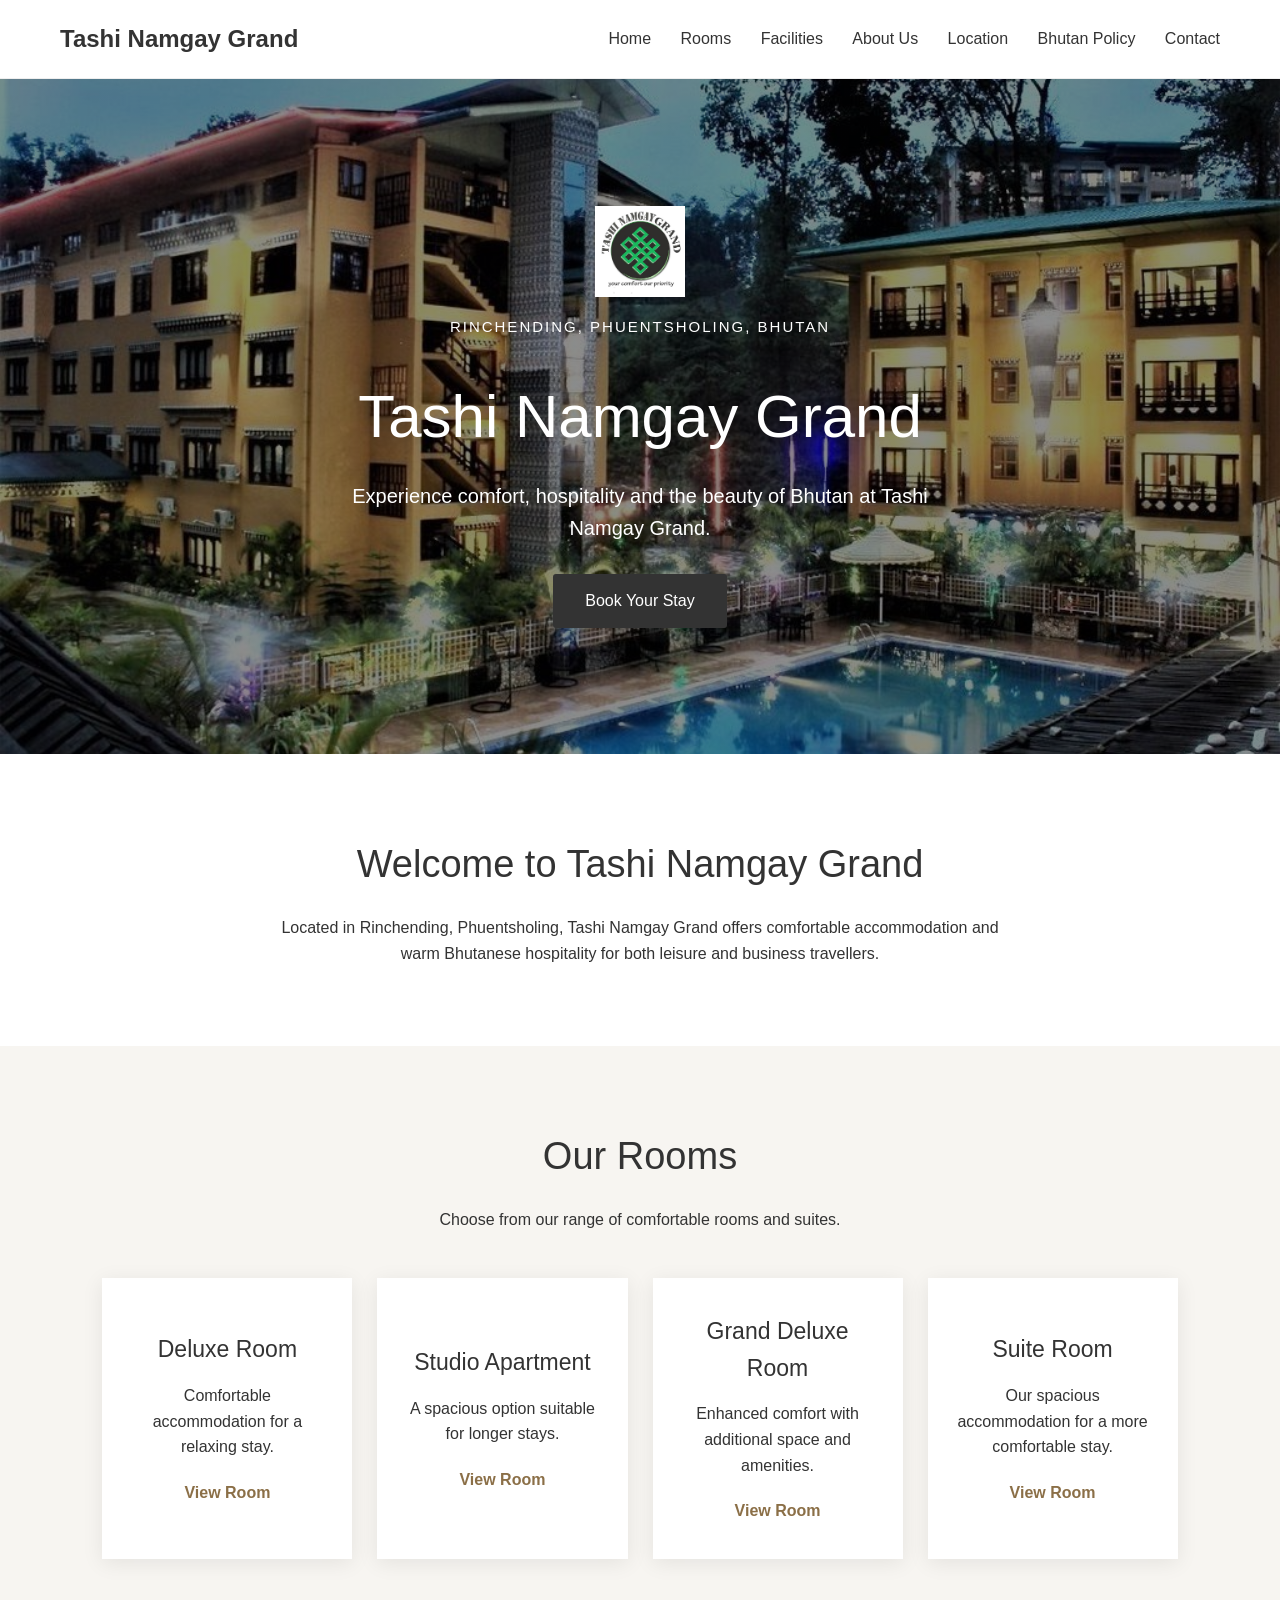
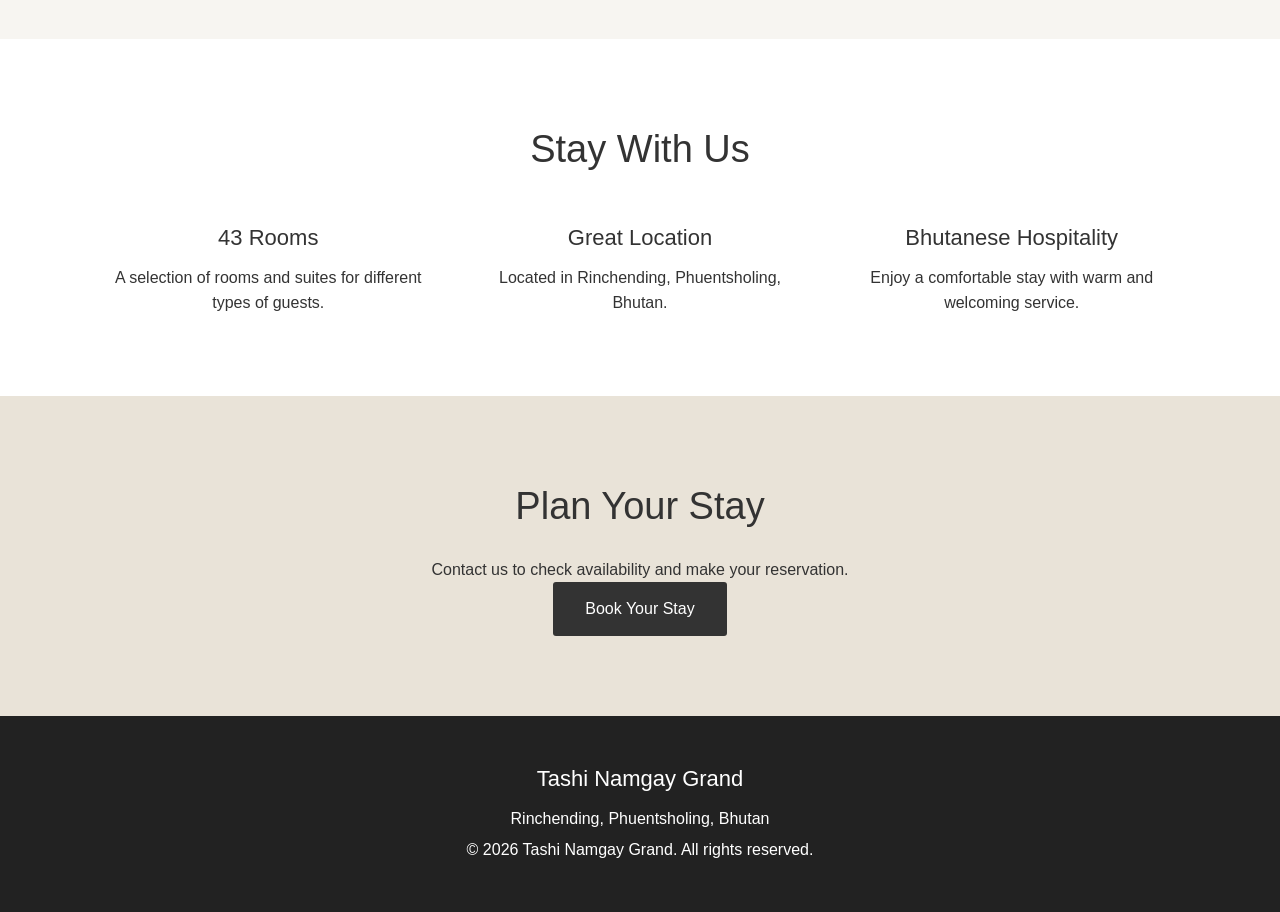
<file: index.html>
<!DOCTYPE html>
<html lang="en">

<head>
    <meta charset="UTF-8">
    <meta name="viewport" content="width=device-width, initial-scale=1.0">

    <title>Tashi Namgay Grand | Phuentsholing, Bhutan</title>

    <link rel="stylesheet" href="style.css">
</head>

<body>

    <!-- Navigation -->
    <header>

        <div class="logo">
            Tashi Namgay Grand
        </div>

        <nav>
            <a href="index.html">Home</a>
            <a href="rooms.html">Rooms</a>
            <a href="facilities.html">Facilities</a>
            <a href="about.html">About Us</a>
            <a href="location.html">Location</a>
            <a href="bhutan-policy.html">Bhutan Policy</a>
            <a href="contact.html">Contact</a>
        </nav>

    </header>


    <!-- Hero Section -->
    <section class="hero">

        <div class="hero-content">
<img src="images/Tashi Namgay Logo.png" class="hero-logo">

            <p class="location">
                Rinchending, Phuentsholing, Bhutan
            </p>

            <h1>
                Tashi Namgay Grand
            </h1>

            <p>
                Experience comfort, hospitality and the beauty
                of Bhutan at Tashi Namgay Grand.
            </p>

            <a href="contact.html" class="button">
                Book Your Stay
            </a>

        </div>

    </section>


    <!-- Welcome Section -->
    <section class="welcome">

        <h2>
            Welcome to Tashi Namgay Grand
        </h2>

        <p>
            Located in Rinchending, Phuentsholing, Tashi Namgay Grand
            offers comfortable accommodation and warm Bhutanese
            hospitality for both leisure and business travellers.
        </p>

    </section>


    <!-- Rooms Section -->
    <section class="rooms">

        <h2>
            Our Rooms
        </h2>

        <p>
            Choose from our range of comfortable rooms and suites.
        </p>

        <div class="room-list">

            <div class="room-card">
                <h3>Deluxe Room</h3>
                <p>Comfortable accommodation for a relaxing stay.</p>
                <a href="deluxe-room.html">View Room</a>
            </div>

            <div class="room-card">
                <h3>Studio Apartment</h3>
                <p>A spacious option suitable for longer stays.</p>
                <a href="studio-apartment.html">View Room</a>
            </div>

            <div class="room-card">
                <h3>Grand Deluxe Room</h3>
                <p>Enhanced comfort with additional space and amenities.</p>
                <a href="grand-deluxe.html">View Room</a>
            </div>

            <div class="room-card">
                <h3>Suite Room</h3>
                <p>Our spacious accommodation for a more comfortable stay.</p>
                <a href="suite-room.html">View Room</a>
            </div>

        </div>

    </section>


    <!-- Hotel Information -->
    <section class="information">

        <h2>
            Stay With Us
        </h2>

        <div class="information-list">

            <div>
                <h3>43 Rooms</h3>
                <p>A selection of rooms and suites for different types of guests.</p>
            </div>

            <div>
                <h3>Great Location</h3>
                <p>Located in Rinchending, Phuentsholing, Bhutan.</p>
            </div>

            <div>
                <h3>Bhutanese Hospitality</h3>
                <p>Enjoy a comfortable stay with warm and welcoming service.</p>
            </div>

        </div>

    </section>


    <!-- Booking Section -->
    <section class="booking">

        <h2>
            Plan Your Stay
        </h2>

        <p>
            Contact us to check availability and make your reservation.
        </p>

        <a href="contact.html" class="button">
            Book Your Stay
        </a>

    </section>


    <!-- Footer -->
    <footer>

        <h3>Tashi Namgay Grand</h3>

        <p>
            Rinchending, Phuentsholing, Bhutan
        </p>

        <p>
            © 2026 Tashi Namgay Grand. All rights reserved.
        </p>

    </footer>

</body>

</html>
</file>
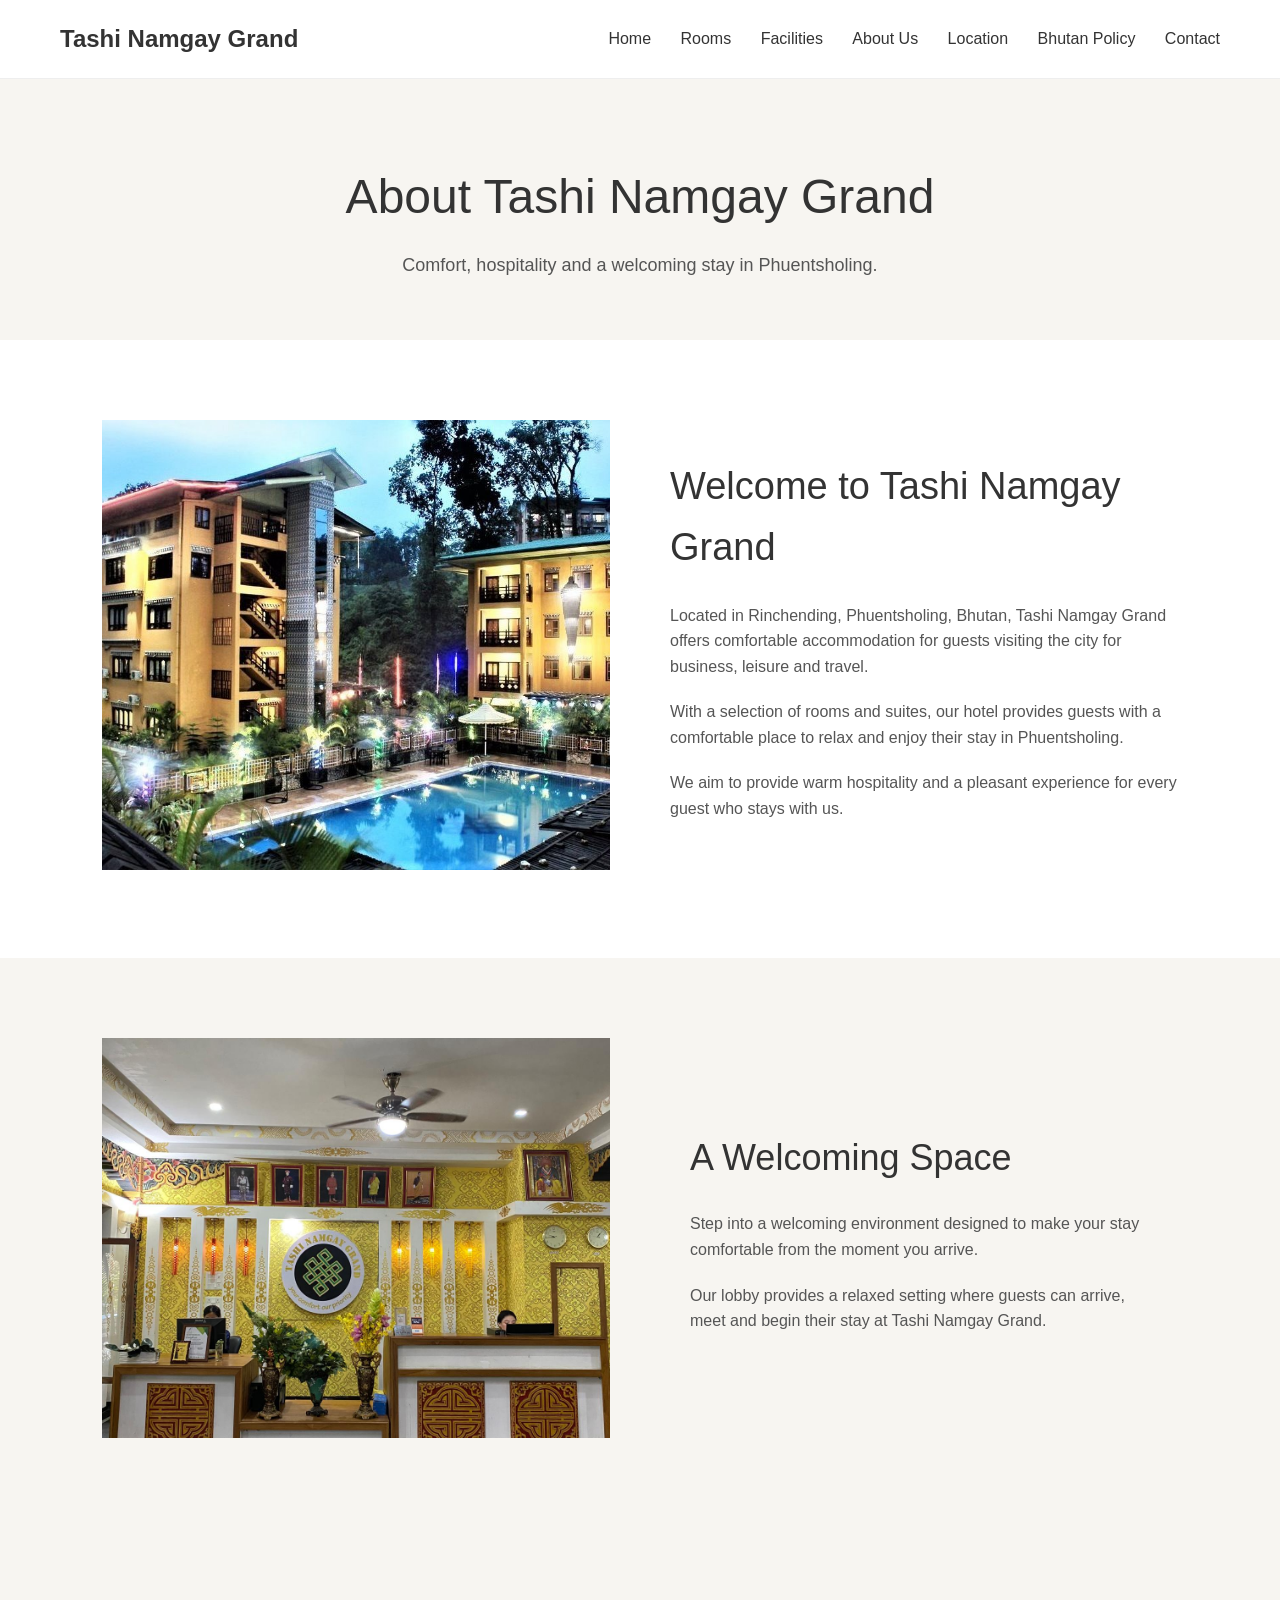
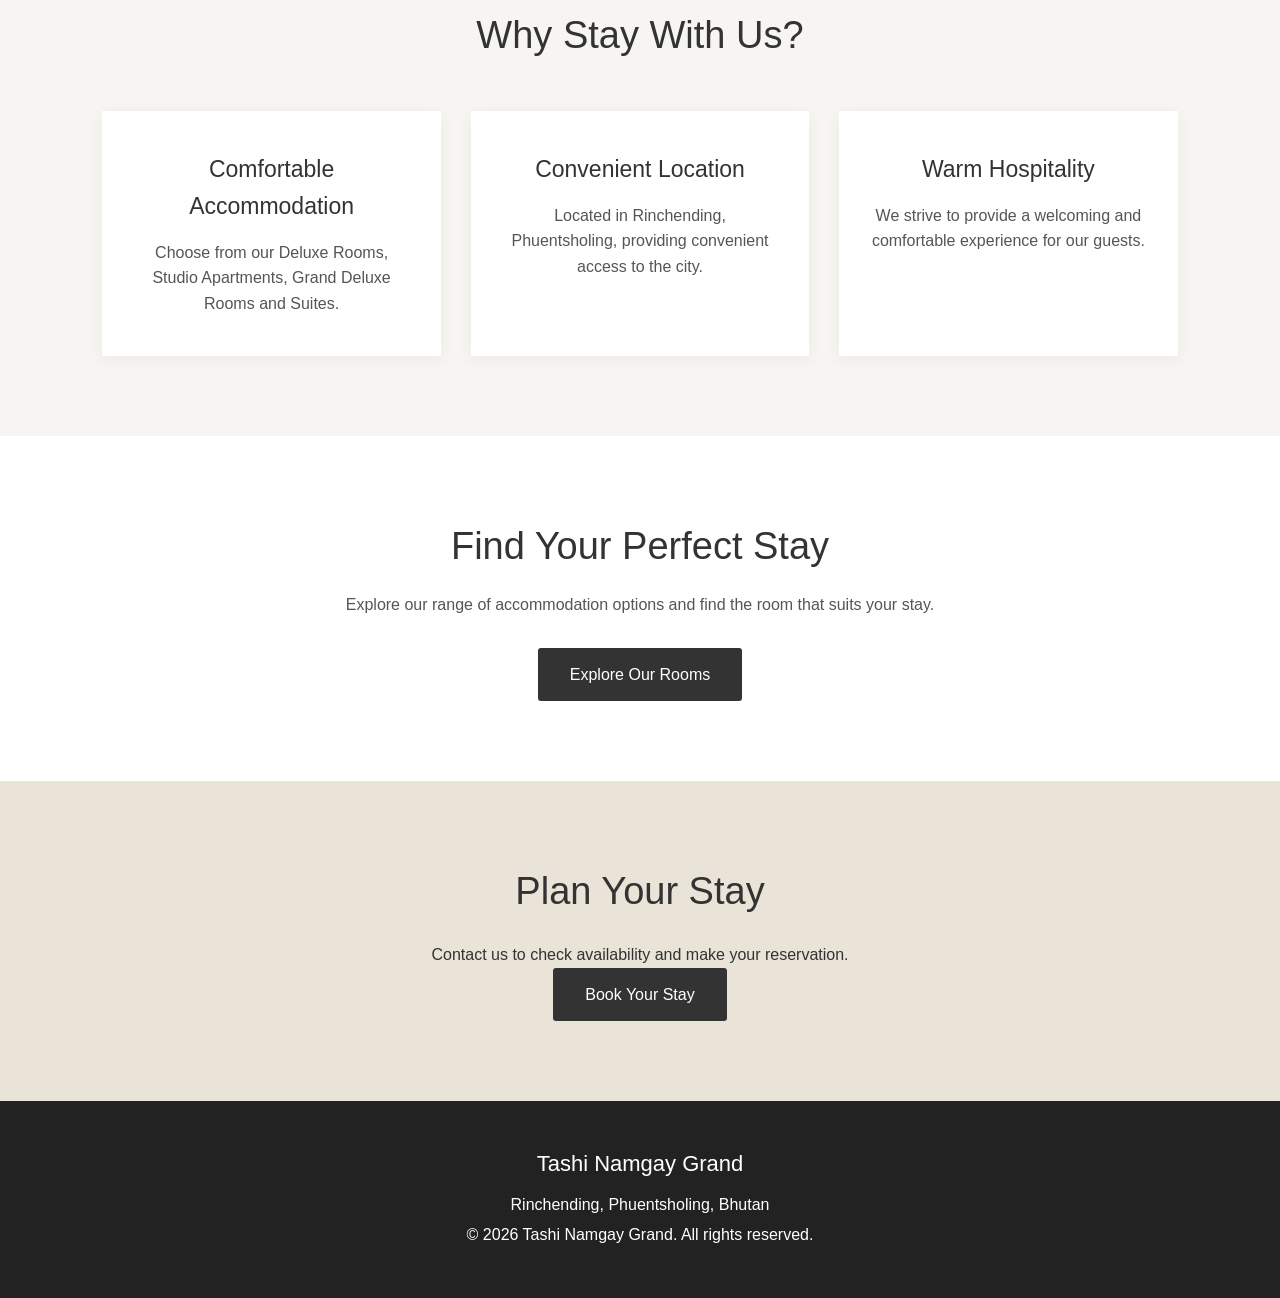
<file: about.html>
<!DOCTYPE html>
<html lang="en">

<head>
    <meta charset="UTF-8">
    <meta name="viewport" content="width=device-width, initial-scale=1.0">

    <title>About Us | Tashi Namgay Grand</title>

    <link rel="stylesheet" href="style.css">
</head>

<body>


    <!-- Navigation -->
    <header>

        <div class="logo">
            Tashi Namgay Grand
        </div>

        <nav>
            <a href="index.html">Home</a>
            <a href="rooms.html">Rooms</a>
            <a href="facilities.html">Facilities</a>
            <a href="about.html">About Us</a>
            <a href="location.html">Location</a>
            <a href="bhutan-policy.html">Bhutan Policy</a>
            <a href="contact.html">Contact</a>
        </nav>

    </header>


    <!-- About Header -->
    <section class="about-header">

        <h1>About Tashi Namgay Grand</h1>

        <p>
            Comfort, hospitality and a welcoming stay in Phuentsholing.
        </p>

    </section>


    <!-- About Introduction -->
<section class="about-introduction">

    <div class="about-image">

        <img src="images/exterior.jpg"
             alt="Exterior of Tashi Namgay Grand">

    </div>


    <div class="about-text">

        <h2>Welcome to Tashi Namgay Grand</h2>

        <p>
            Located in Rinchending, Phuentsholing, Bhutan,
            Tashi Namgay Grand offers comfortable accommodation
            for guests visiting the city for business, leisure
            and travel.
        </p>

        <p>
            With a selection of rooms and suites, our hotel
            provides guests with a comfortable place to relax
            and enjoy their stay in Phuentsholing.
        </p>

        <p>
            We aim to provide warm hospitality and a pleasant
            experience for every guest who stays with us.
        </p>

    </div>

</section>


<!-- Lobby -->
<section class="lobby-section">

    <div class="lobby-image">

        <img src="images/lobby.jpg"
             alt="Lobby at Tashi Namgay Grand">

    </div>


    <div class="lobby-text">

        <h2>A Welcoming Space</h2>

        <p>
            Step into a welcoming environment designed to make
            your stay comfortable from the moment you arrive.
        </p>

        <p>
            Our lobby provides a relaxed setting where guests
            can arrive, meet and begin their stay at
            Tashi Namgay Grand.
        </p>

    </div>

</section>


    <!-- Why Stay -->
    <section class="why-stay">

        <h2>Why Stay With Us?</h2>

        <div class="why-grid">


            <div class="why-card">

                <h3>Comfortable Accommodation</h3>

                <p>
                    Choose from our Deluxe Rooms, Studio Apartments,
                    Grand Deluxe Rooms and Suites.
                </p>

            </div>


            <div class="why-card">

                <h3>Convenient Location</h3>

                <p>
                    Located in Rinchending, Phuentsholing,
                    providing convenient access to the city.
                </p>

            </div>


            <div class="why-card">

                <h3>Warm Hospitality</h3>

                <p>
                    We strive to provide a welcoming and
                    comfortable experience for our guests.
                </p>

            </div>


        </div>

    </section>


    <!-- Rooms Highlight -->
    <section class="about-rooms">

        <h2>Find Your Perfect Stay</h2>

        <p>
            Explore our range of accommodation options
            and find the room that suits your stay.
        </p>

        <a href="rooms.html" class="button">
            Explore Our Rooms
        </a>

    </section>


    <!-- Booking -->
    <section class="booking">

        <h2>Plan Your Stay</h2>

        <p>
            Contact us to check availability and make
            your reservation.
        </p>

        <a href="contact.html" class="button">
            Book Your Stay
        </a>

    </section>


    <!-- Footer -->
    <footer>

        <h3>Tashi Namgay Grand</h3>

        <p>
            Rinchending, Phuentsholing, Bhutan
        </p>

        <p>
            © 2026 Tashi Namgay Grand. All rights reserved.
        </p>

    </footer>

</body>

</html>
</file>
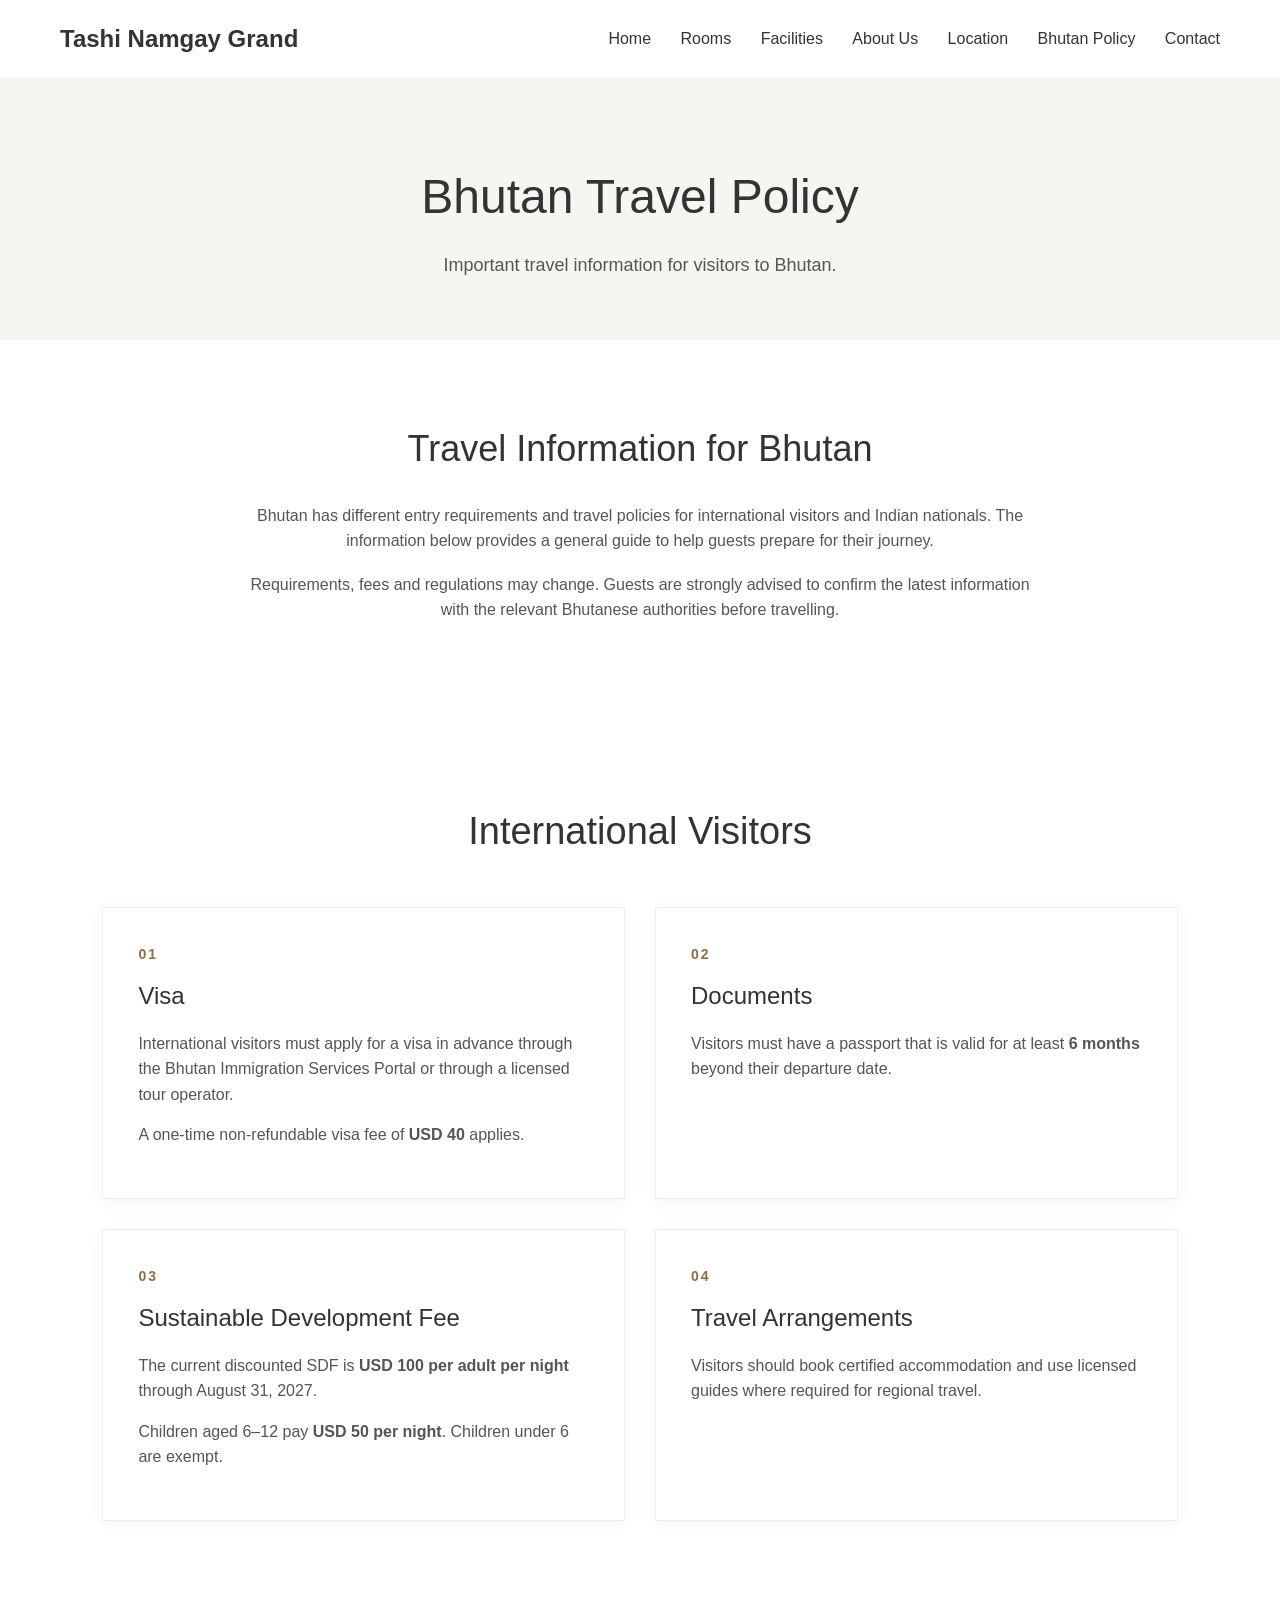
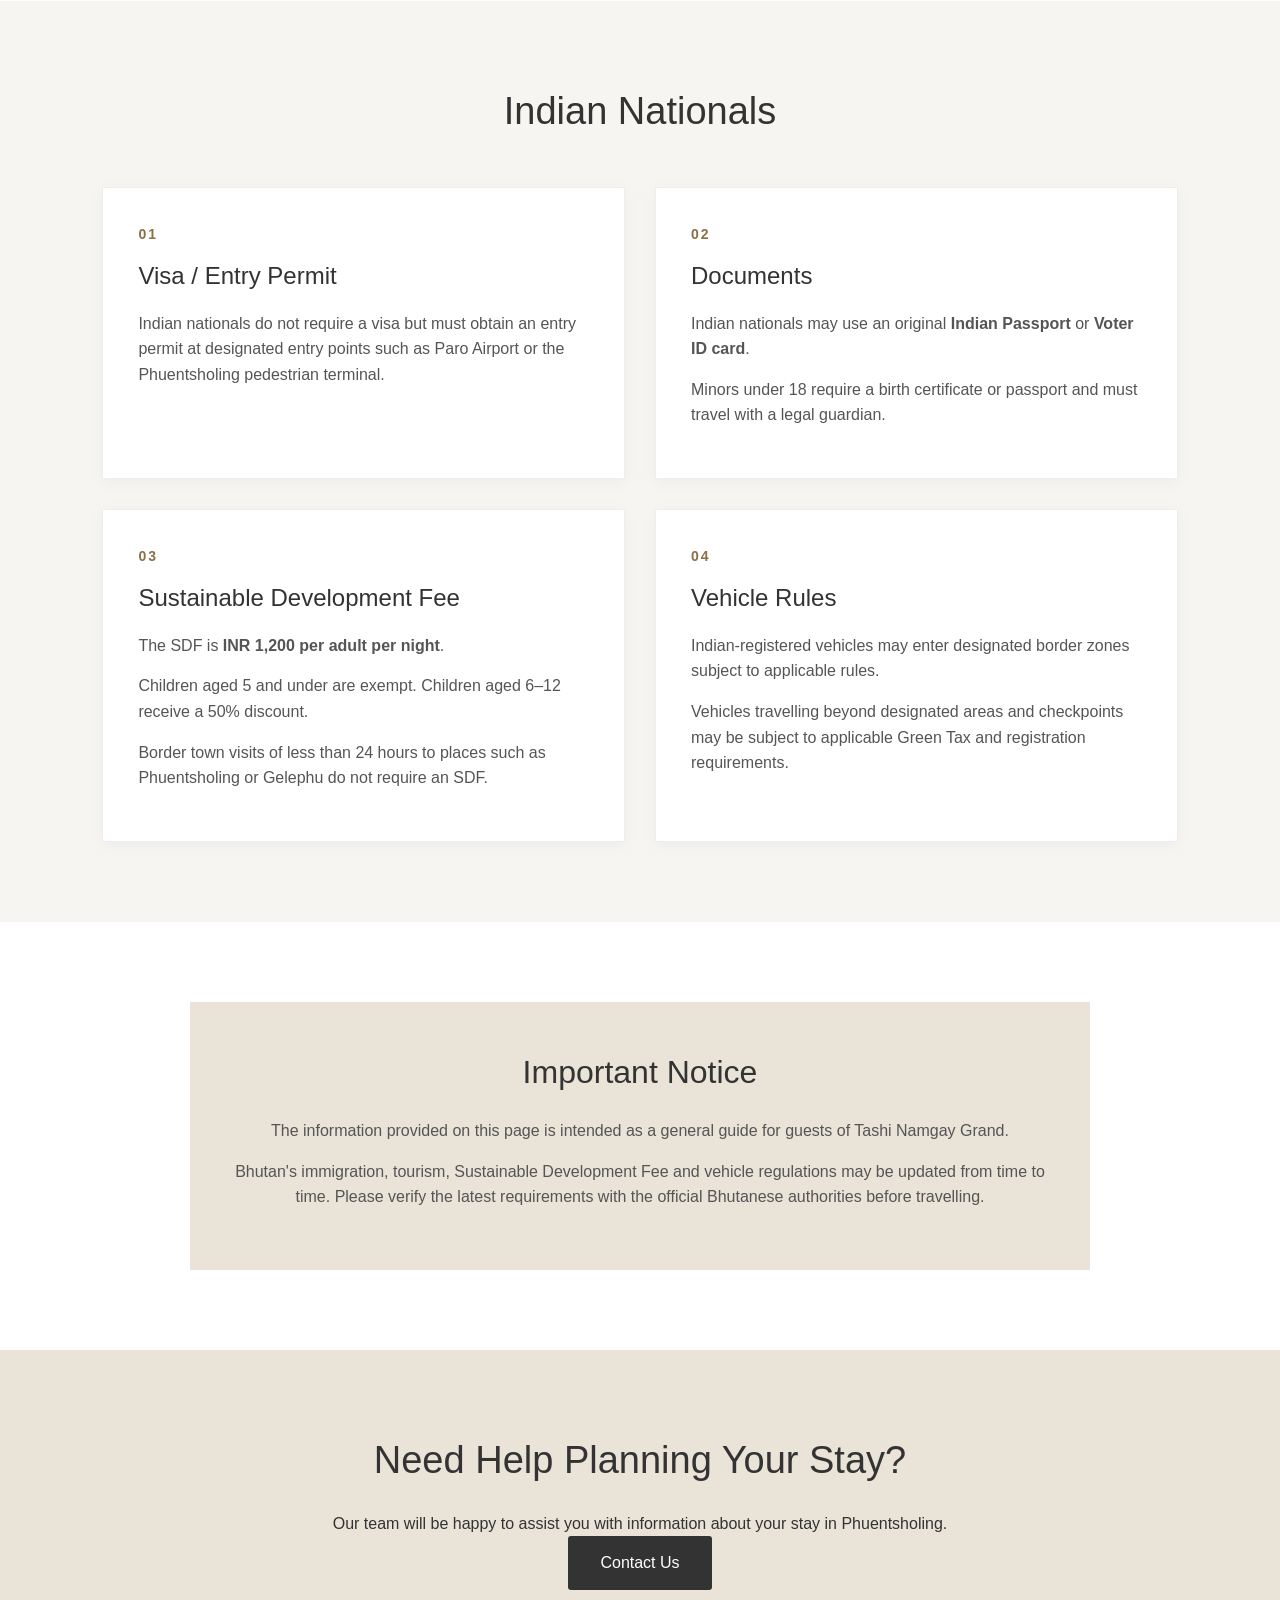
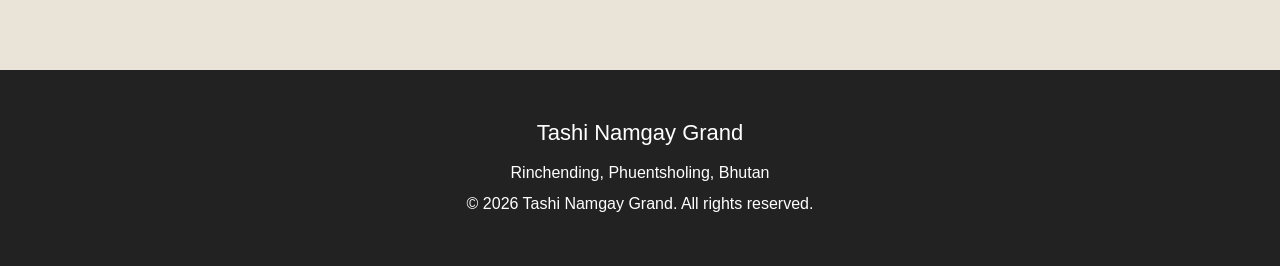
<file: bhutan-policy.html>
<!DOCTYPE html>
<html lang="en">

<head>
    <meta charset="UTF-8">
    <meta name="viewport" content="width=device-width, initial-scale=1.0">

    <title>Bhutan Policy | Tashi Namgay Grand</title>

    <link rel="stylesheet" href="style.css">
</head>

<body>


    <!-- Navigation -->
    <header>

        <div class="logo">
            Tashi Namgay Grand
        </div>

        <nav>
            <a href="index.html">Home</a>
            <a href="rooms.html">Rooms</a>
            <a href="facilities.html">Facilities</a>
            <a href="about.html">About Us</a>
            <a href="location.html">Location</a>
            <a href="bhutan-policy.html">Bhutan Policy</a>
            <a href="contact.html">Contact</a>
        </nav>

    </header>


    <!-- Page Header -->
    <section class="bhutan-policy-header">

        <h1>Bhutan Travel Policy</h1>

        <p>
            Important travel information for visitors to Bhutan.
        </p>

    </section>


    <!-- Introduction -->
    <section class="bhutan-policy-intro">

        <h2>Travel Information for Bhutan</h2>

        <p>
            Bhutan has different entry requirements and travel
            policies for international visitors and Indian nationals.
            The information below provides a general guide to help
            guests prepare for their journey.
        </p>

        <p>
            Requirements, fees and regulations may change.
            Guests are strongly advised to confirm the latest
            information with the relevant Bhutanese authorities
            before travelling.
        </p>

    </section>


    <!-- International Visitors -->
    <section class="policy-section">

        <h2>International Visitors</h2>

        <div class="policy-grid">


            <!-- Visa -->
            <div class="policy-card">

                <div class="policy-number">
                    01
                </div>

                <h3>Visa</h3>

                <p>
                    International visitors must apply for a visa
                    in advance through the Bhutan Immigration
                    Services Portal or through a licensed tour
                    operator.
                </p>

                <p>
                    A one-time non-refundable visa fee of
                    <strong>USD 40</strong> applies.
                </p>

            </div>


            <!-- Documents -->
            <div class="policy-card">

                <div class="policy-number">
                    02
                </div>

                <h3>Documents</h3>

                <p>
                    Visitors must have a passport that is valid
                    for at least <strong>6 months</strong> beyond
                    their departure date.
                </p>

            </div>


            <!-- SDF -->
            <div class="policy-card">

                <div class="policy-number">
                    03
                </div>

                <h3>Sustainable Development Fee</h3>

                <p>
                    The current discounted SDF is
                    <strong>USD 100 per adult per night</strong>
                    through August 31, 2027.
                </p>

                <p>
                    Children aged 6–12 pay
                    <strong>USD 50 per night</strong>.
                    Children under 6 are exempt.
                </p>

            </div>


            <!-- Travel Arrangements -->
            <div class="policy-card">

                <div class="policy-number">
                    04
                </div>

                <h3>Travel Arrangements</h3>

                <p>
                    Visitors should book certified accommodation
                    and use licensed guides where required for
                    regional travel.
                </p>

            </div>


        </div>

    </section>


    <!-- Indian Nationals -->
    <section class="policy-section indian-section">

        <h2>Indian Nationals</h2>

        <div class="policy-grid">


            <!-- Permit -->
            <div class="policy-card">

                <div class="policy-number">
                    01
                </div>

                <h3>Visa / Entry Permit</h3>

                <p>
                    Indian nationals do not require a visa but
                    must obtain an entry permit at designated
                    entry points such as Paro Airport or the
                    Phuentsholing pedestrian terminal.
                </p>

            </div>


            <!-- Documents -->
            <div class="policy-card">

                <div class="policy-number">
                    02
                </div>

                <h3>Documents</h3>

                <p>
                    Indian nationals may use an original
                    <strong>Indian Passport</strong> or
                    <strong>Voter ID card</strong>.
                </p>

                <p>
                    Minors under 18 require a birth certificate
                    or passport and must travel with a legal
                    guardian.
                </p>

            </div>


            <!-- SDF -->
            <div class="policy-card">

                <div class="policy-number">
                    03
                </div>

                <h3>Sustainable Development Fee</h3>

                <p>
                    The SDF is
                    <strong>INR 1,200 per adult per night</strong>.
                </p>

                <p>
                    Children aged 5 and under are exempt.
                    Children aged 6–12 receive a 50% discount.
                </p>

                <p>
                    Border town visits of less than 24 hours
                    to places such as Phuentsholing or Gelephu
                    do not require an SDF.
                </p>

            </div>


            <!-- Vehicle Rules -->
            <div class="policy-card">

                <div class="policy-number">
                    04
                </div>

                <h3>Vehicle Rules</h3>

                <p>
                    Indian-registered vehicles may enter
                    designated border zones subject to
                    applicable rules.
                </p>

                <p>
                    Vehicles travelling beyond designated areas
                    and checkpoints may be subject to applicable
                    Green Tax and registration requirements.
                </p>

            </div>


        </div>

    </section>


    <!-- Important Notice -->
    <section class="policy-notice">

        <h2>Important Notice</h2>

        <p>
            The information provided on this page is intended
            as a general guide for guests of Tashi Namgay Grand.
        </p>

        <p>
            Bhutan's immigration, tourism, Sustainable Development
            Fee and vehicle regulations may be updated from time
            to time. Please verify the latest requirements with
            the official Bhutanese authorities before travelling.
        </p>

    </section>


    <!-- Contact -->
    <section class="booking">

        <h2>Need Help Planning Your Stay?</h2>

        <p>
            Our team will be happy to assist you with information
            about your stay in Phuentsholing.
        </p>

        <a href="contact.html" class="button">
            Contact Us
        </a>

    </section>


    <!-- Footer -->
    <footer>

        <h3>Tashi Namgay Grand</h3>

        <p>
            Rinchending, Phuentsholing, Bhutan
        </p>

        <p>
            © 2026 Tashi Namgay Grand. All rights reserved.
        </p>

    </footer>


</body>

</html>
</file>
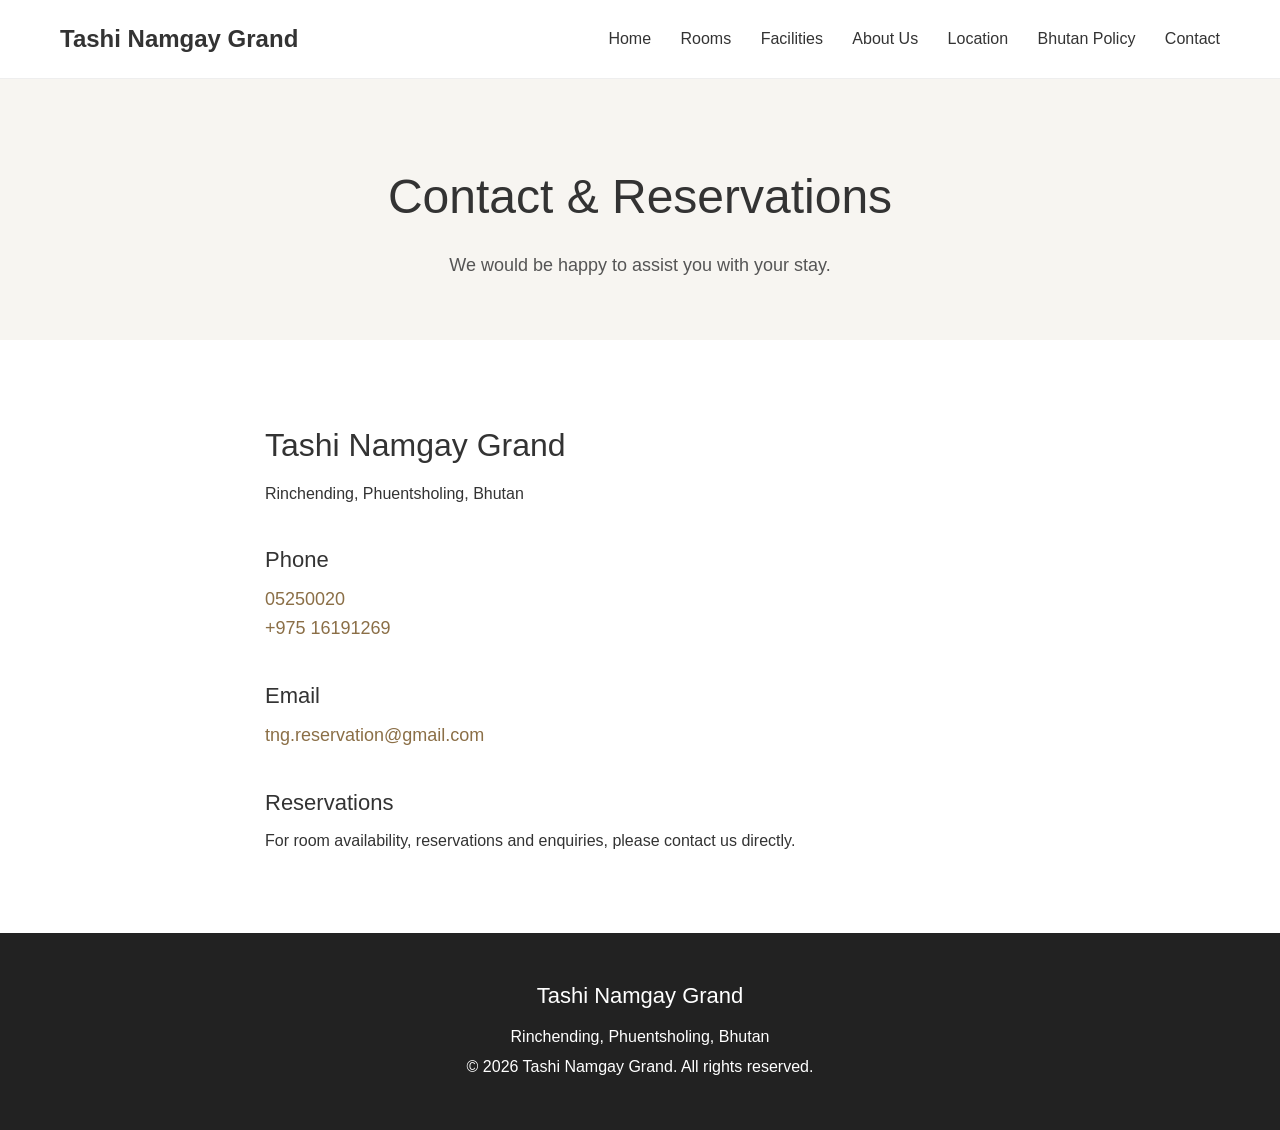
<file: contact.html>
<!DOCTYPE html>
<html lang="en">

<head>
    <meta charset="UTF-8">
    <meta name="viewport" content="width=device-width, initial-scale=1.0">

    <title>Contact & Reservations | Tashi Namgay Grand</title>

    <link rel="stylesheet" href="style.css">
</head>

<body>

    <!-- Navigation -->
    <header>

        <div class="logo">
            Tashi Namgay Grand
        </div>

        <nav>
            <a href="index.html">Home</a>
            <a href="rooms.html">Rooms</a>
            <a href="facilities.html">Facilities</a>
            <a href="#">About Us</a>
            <a href="location.html">Location</a>
            <a href="bhutan-policy.html">Bhutan Policy</a>
            <a href="contact.html">Contact</a>
        </nav>

    </header>


    <!-- Contact Header -->
    <section class="contact-header">

        <h1>Contact & Reservations</h1>

        <p>
            We would be happy to assist you with your stay.
        </p>

    </section>


    <!-- Contact Information -->
    <section class="contact-page">

        <div class="contact-content">

            <h2>Tashi Namgay Grand</h2>

            <p>
                Rinchending, Phuentsholing, Bhutan
            </p>


<div class="contact-item">

    <h3>Phone</h3>

    <p>
        <a href="tel:05250020">
            05250020
        </a>
    </p>

    <p>
        <a href="tel:+97516191269">
            +975 16191269
        </a>
    </p>

</div>


            <div class="contact-item">

                <h3>Email</h3>

                <p>
                    <a href="mailto:tng.reservation@gmail.com">
                        tng.reservation@gmail.com
                    </a>
                </p>

            </div>


            <div class="contact-item">

                <h3>Reservations</h3>

                <p>
                    For room availability, reservations and
                    enquiries, please contact us directly.
                </p>

            </div>

        </div>

    </section>


    <!-- Footer -->
    <footer>

        <h3>Tashi Namgay Grand</h3>

        <p>
            Rinchending, Phuentsholing, Bhutan
        </p>

        <p>
            © 2026 Tashi Namgay Grand. All rights reserved.
        </p>

    </footer>

</body>

</html>
</file>
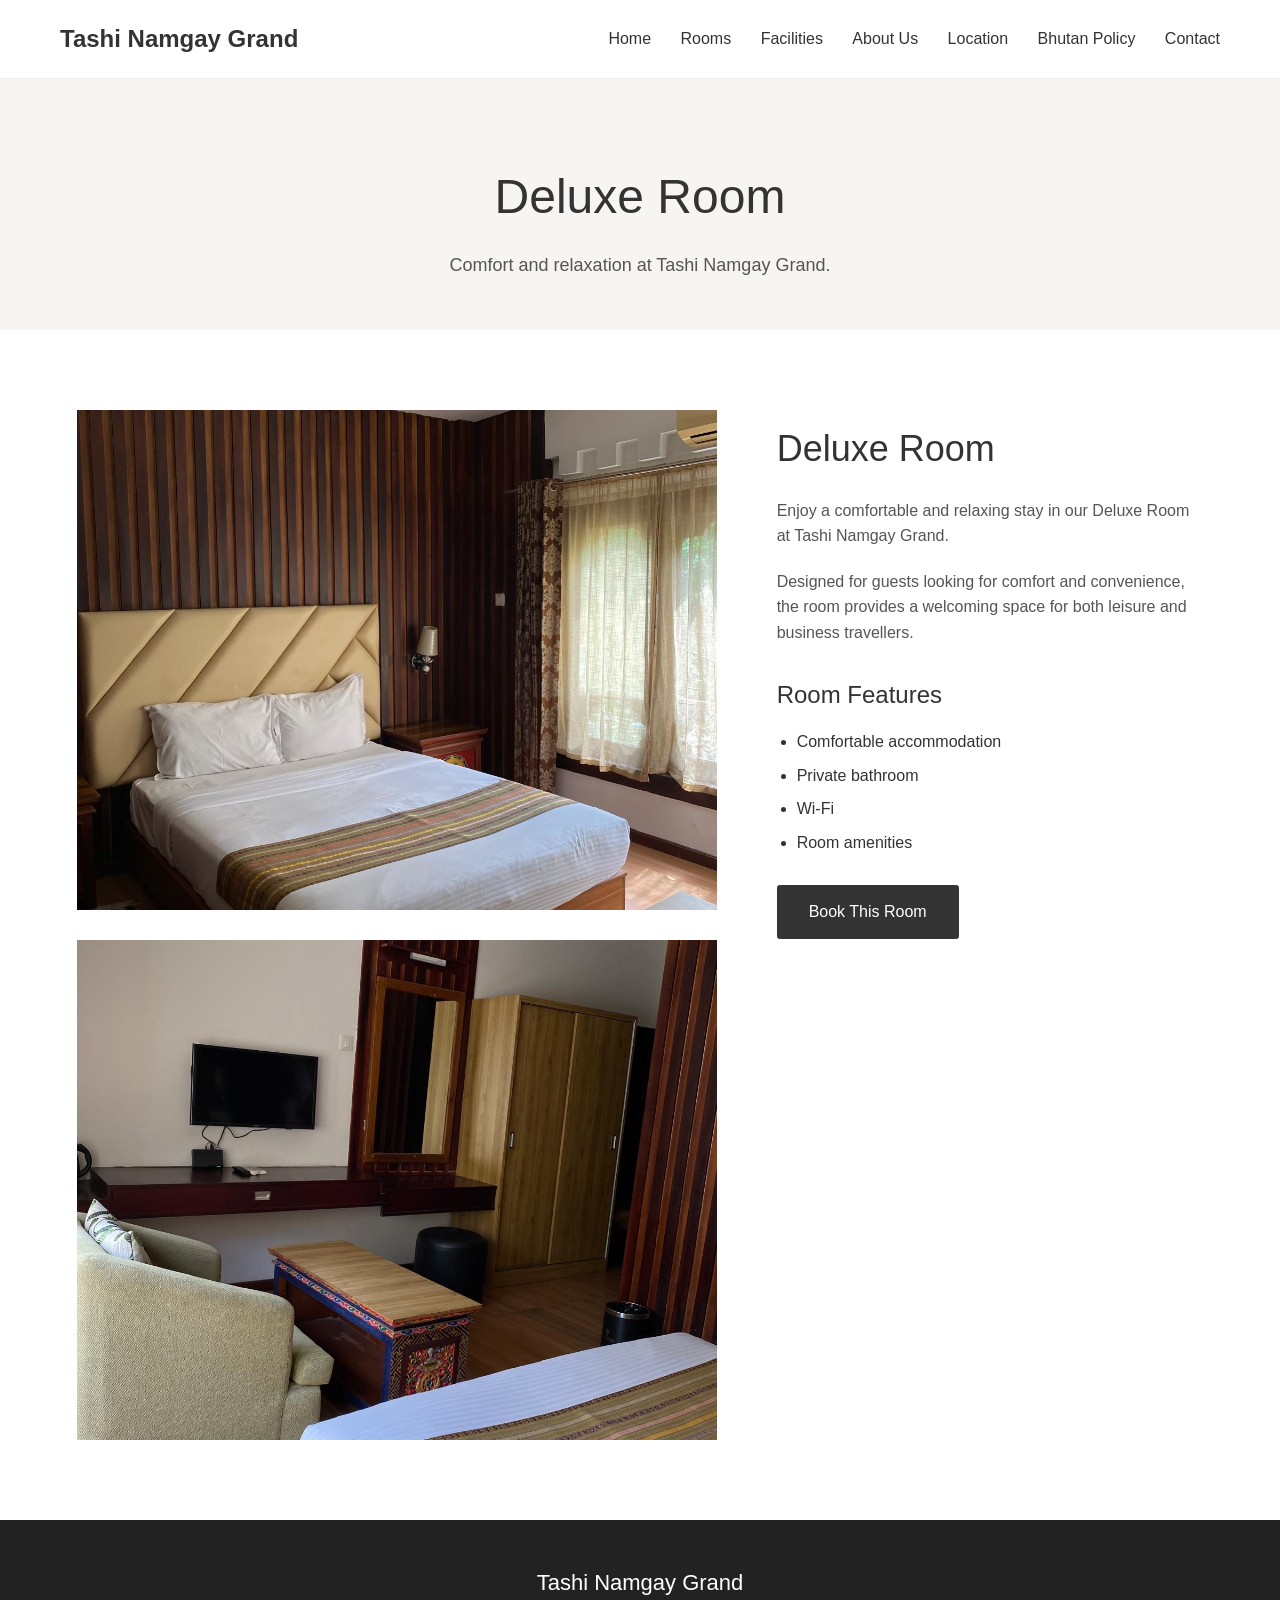
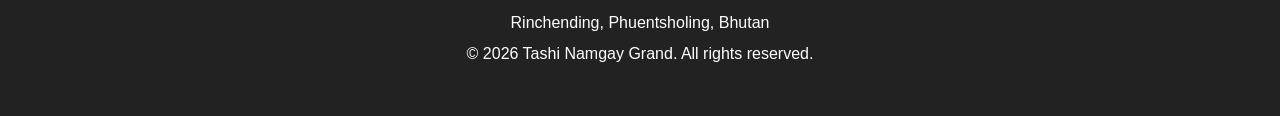
<file: deluxe-room.html>
<!DOCTYPE html>
<html lang="en">

<head>
    <meta charset="UTF-8">
    <meta name="viewport" content="width=device-width, initial-scale=1.0">

    <title>Deluxe Room | Tashi Namgay Grand</title>

    <link rel="stylesheet" href="style.css">
</head>

<body>

    <!-- Navigation -->
    <header>

        <div class="logo">
            Tashi Namgay Grand
        </div>

        <nav>
            <a href="index.html">Home</a>
            <a href="rooms.html">Rooms</a>
            <a href="#">Facilities</a>
            <a href="about.html">About Us</a>
            <a href="location.html">Location</a>
            <a href="bhutan-policy.html">Bhutan Policy</a>
            <a href="contact.html">Contact</a>
        </nav>

    </header>


    <!-- Room Header -->
    <section class="room-detail-header">

        <h1>Deluxe Room</h1>

        <p>
            Comfort and relaxation at Tashi Namgay Grand.
        </p>

    </section>


    <!-- Room Details -->
    <section class="room-detail">

        <div class="room-gallery">

            <img src="images/deluxe-room-1.jpg" alt="Deluxe Room">

            <img src="images/deluxe-room-2.jpg" alt="Deluxe Room">

        </div>


        <div class="room-description">

            <h2>Deluxe Room</h2>

            <p>
                Enjoy a comfortable and relaxing stay in our
                Deluxe Room at Tashi Namgay Grand.
            </p>

            <p>
                Designed for guests looking for comfort and
                convenience, the room provides a welcoming
                space for both leisure and business travellers.
            </p>

            <h3>Room Features</h3>

            <ul>
                <li>Comfortable accommodation</li>
                <li>Private bathroom</li>
                <li>Wi-Fi</li>
                <li>Room amenities</li>
            </ul>

            <a href="contact.html" class="button">
                Book This Room
            </a>

        </div>

    </section>


    <!-- Footer -->
    <footer>

        <h3>Tashi Namgay Grand</h3>

        <p>
            Rinchending, Phuentsholing, Bhutan
        </p>

        <p>
            © 2026 Tashi Namgay Grand. All rights reserved.
        </p>

    </footer>

</body>

</html>
</file>
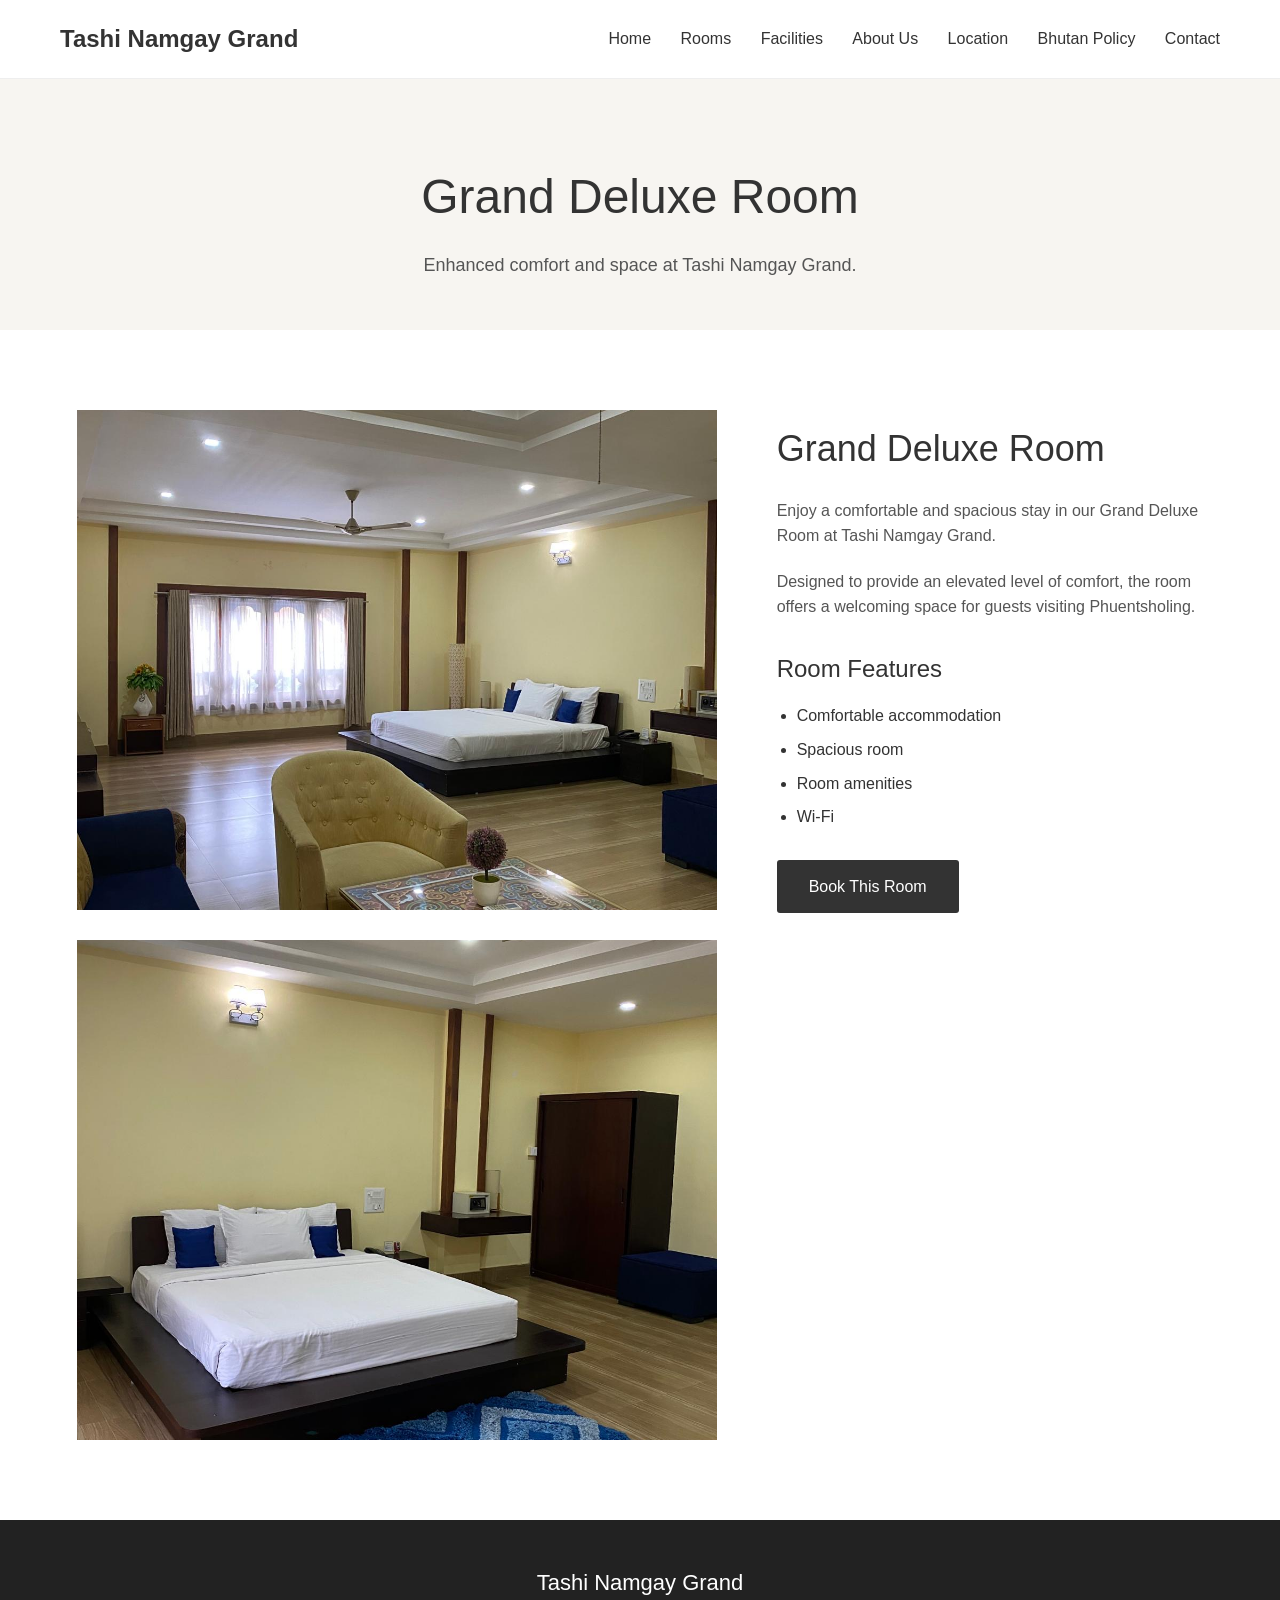
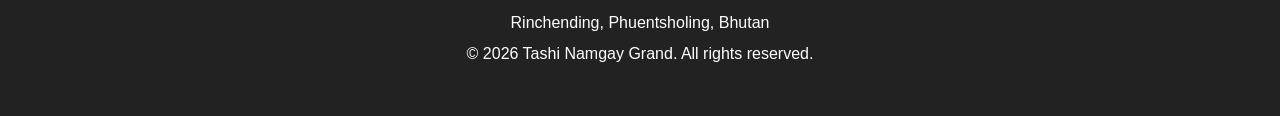
<file: grand-deluxe.html>
<!DOCTYPE html>
<html lang="en">

<head>
    <meta charset="UTF-8">
    <meta name="viewport" content="width=device-width, initial-scale=1.0">

    <title>Grand Deluxe Room | Tashi Namgay Grand</title>

    <link rel="stylesheet" href="style.css">
</head>

<body>

    <!-- Navigation -->
    <header>

        <div class="logo">
            Tashi Namgay Grand
        </div>

        <nav>
            <a href="index.html">Home</a>
            <a href="rooms.html">Rooms</a>
            <a href="#">Facilities</a>
            <a href="about.html">About Us</a>
            <a href="location.html">Location</a>
            <a href="bhutan-policy.html">Bhutan Policy</a>
            <a href="contact.html">Contact</a>
        </nav>

    </header>


    <!-- Room Header -->
    <section class="room-detail-header">

        <h1>Grand Deluxe Room</h1>

        <p>
            Enhanced comfort and space at Tashi Namgay Grand.
        </p>

    </section>


    <!-- Room Details -->
    <section class="room-detail">

        <div class="room-gallery">

            <img src="images/grand-deluxe-1.jpg"
                 alt="Grand Deluxe Room">

            <img src="images/grand-deluxe-2.jpg"
                 alt="Grand Deluxe Room">

        </div>


        <div class="room-description">

            <h2>Grand Deluxe Room</h2>

            <p>
                Enjoy a comfortable and spacious stay in our
                Grand Deluxe Room at Tashi Namgay Grand.
            </p>

            <p>
                Designed to provide an elevated level of comfort,
                the room offers a welcoming space for guests
                visiting Phuentsholing.
            </p>

            <h3>Room Features</h3>

            <ul>
                <li>Comfortable accommodation</li>
                <li>Spacious room</li>
                <li>Room amenities</li>
                <li>Wi-Fi</li>
            </ul>

            <a href="contact.html" class="button">
                Book This Room
            </a>

        </div>

    </section>


    <!-- Footer -->
    <footer>

        <h3>Tashi Namgay Grand</h3>

        <p>
            Rinchending, Phuentsholing, Bhutan
        </p>

        <p>
            © 2026 Tashi Namgay Grand. All rights reserved.
        </p>

    </footer>

</body>

</html>
</file>
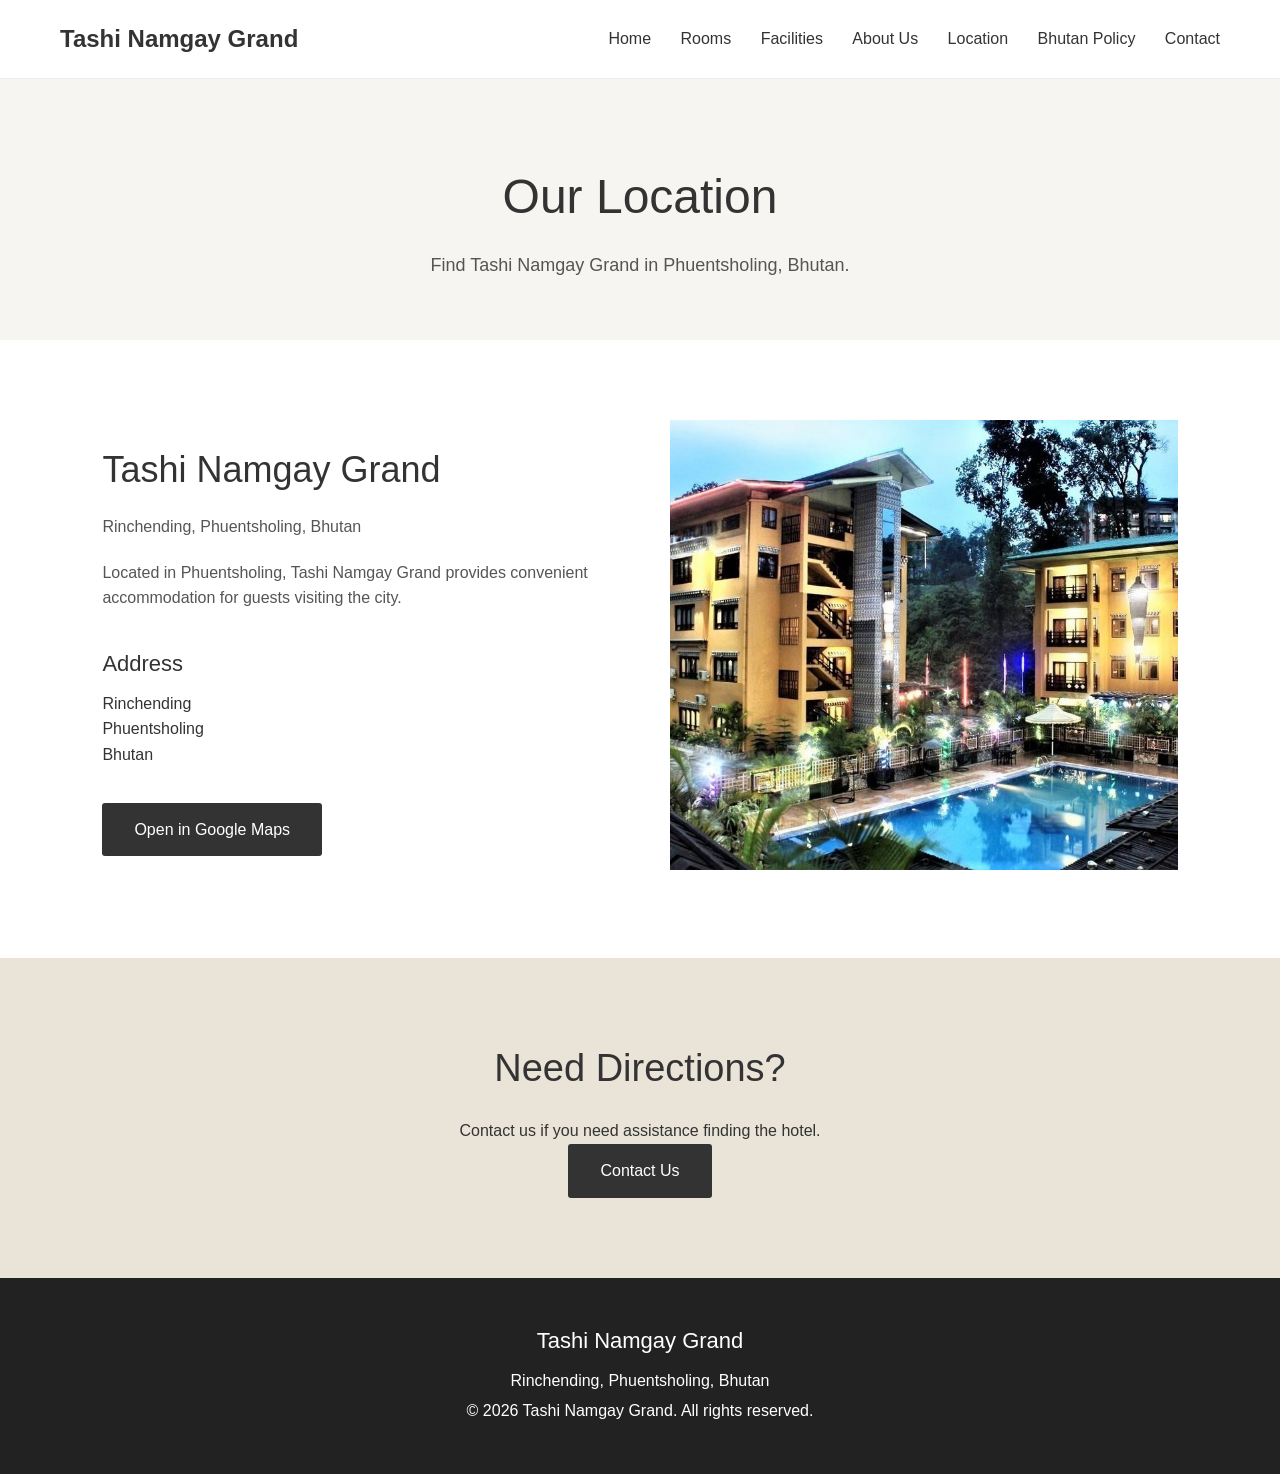
<file: location.html>
<!DOCTYPE html>
<html lang="en">

<head>
    <meta charset="UTF-8">
    <meta name="viewport" content="width=device-width, initial-scale=1.0">

    <title>Location | Tashi Namgay Grand</title>

    <link rel="stylesheet" href="style.css">
</head>

<body>


    <!-- Navigation -->
    <header>

        <div class="logo">
            Tashi Namgay Grand
        </div>

        <nav>
            <a href="index.html">Home</a>
            <a href="rooms.html">Rooms</a>
            <a href="facilities.html">Facilities</a>
            <a href="about.html">About Us</a>
            <a href="location.html">Location</a>
            <a href="bhutan-policy.html">Bhutan Policy</a>
            <a href="contact.html">Contact</a>
        </nav>

    </header>


    <!-- Location Header -->
    <section class="location-header">

        <h1>Our Location</h1>

        <p>
            Find Tashi Namgay Grand in Phuentsholing, Bhutan.
        </p>

    </section>


    <!-- Location Information -->
    <section class="location-page">

        <div class="location-content">

            <h2>Tashi Namgay Grand</h2>

            <p>
                Rinchending, Phuentsholing, Bhutan
            </p>

            <p>
                Located in Phuentsholing, Tashi Namgay Grand
                provides convenient accommodation for guests
                visiting the city.
            </p>


            <div class="location-details">

                <h3>Address</h3>

                <p>
                    Rinchending<br>
                    Phuentsholing<br>
                    Bhutan
                </p>

            </div>


            <a href="https://www.google.com/maps/search/?api=1&query=Tashi+Namgay+Grand+Phuentsholing+Bhutan"
               target="_blank"
               class="button">

                Open in Google Maps

            </a>

        </div>


        <div class="location-image">

            <img src="images/exterior.jpg"
                 alt="Tashi Namgay Grand">

        </div>

    </section>


    <!-- Contact -->
    <section class="booking">

        <h2>Need Directions?</h2>

        <p>
            Contact us if you need assistance finding the hotel.
        </p>

        <a href="contact.html" class="button">
            Contact Us
        </a>

    </section>


    <!-- Footer -->
    <footer>

        <h3>Tashi Namgay Grand</h3>

        <p>
            Rinchending, Phuentsholing, Bhutan
        </p>

        <p>
            © 2026 Tashi Namgay Grand. All rights reserved.
        </p>

    </footer>

</body>

</html>
</file>
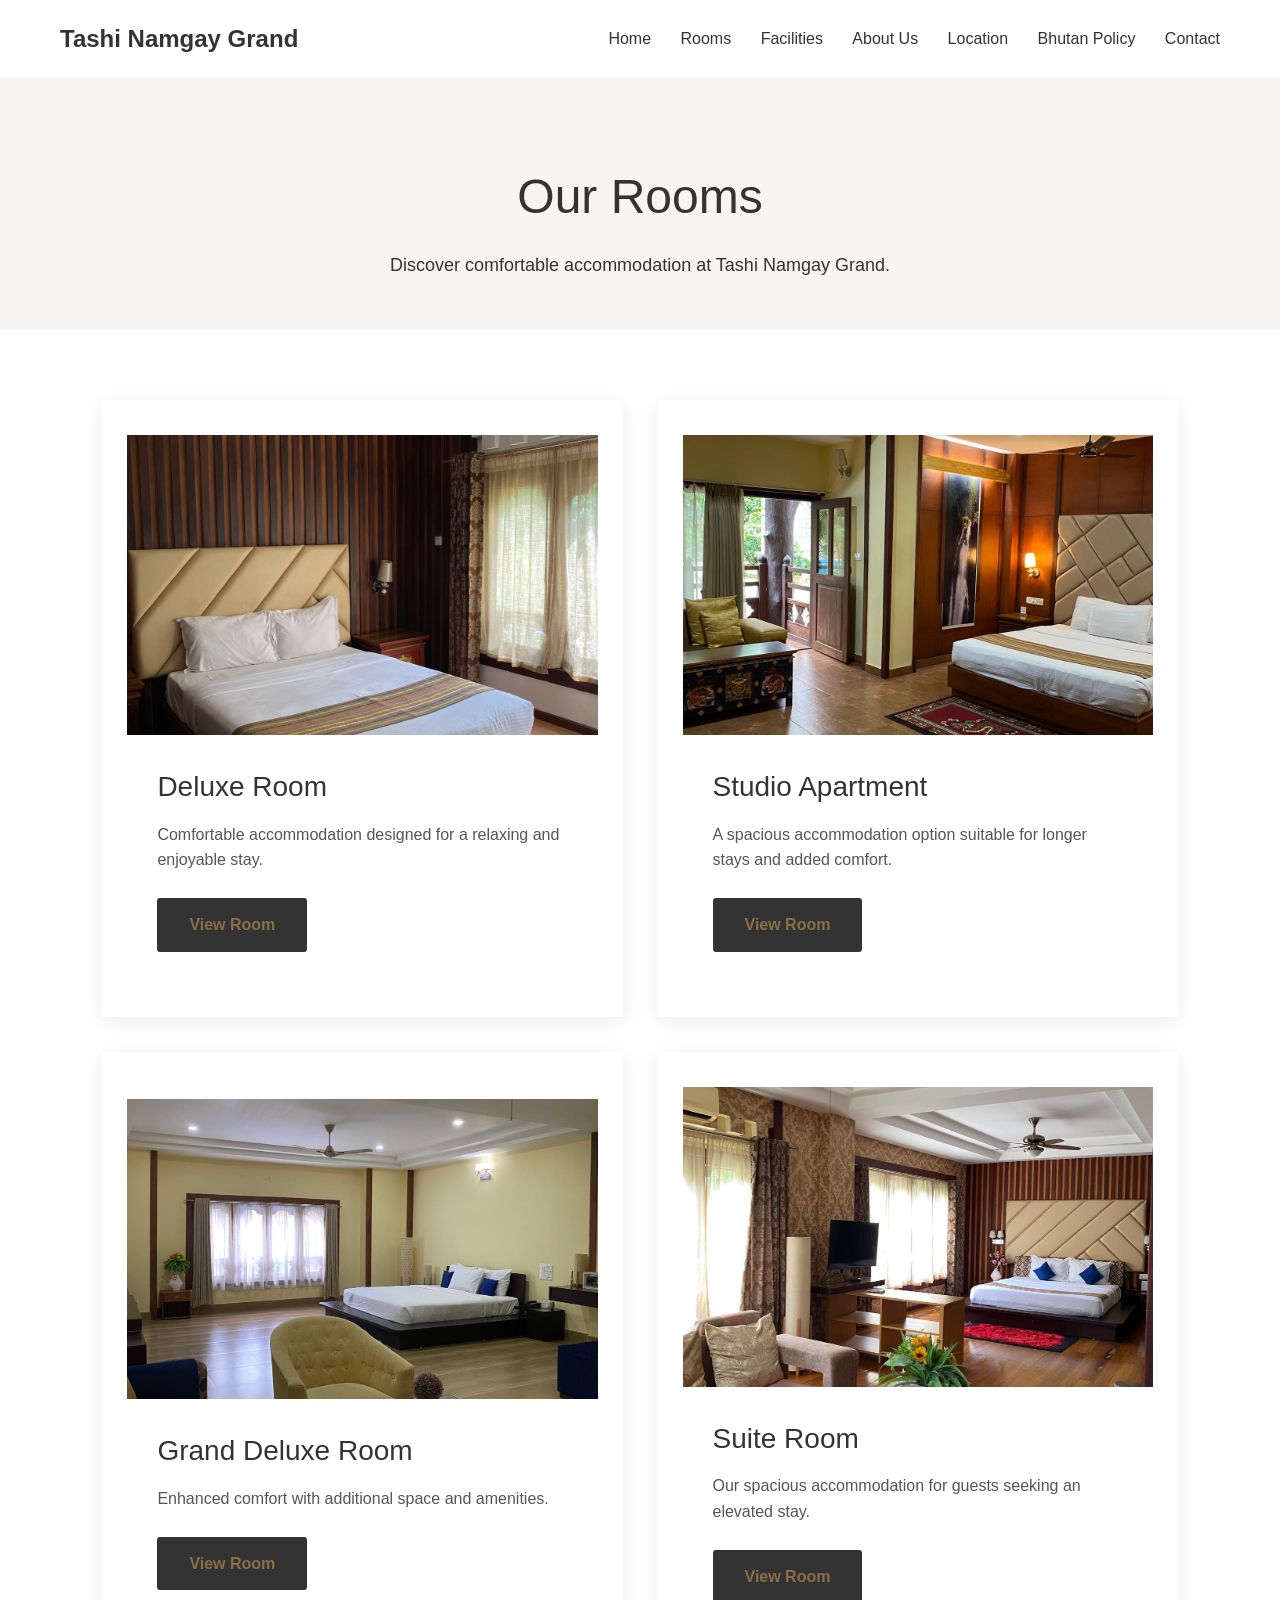
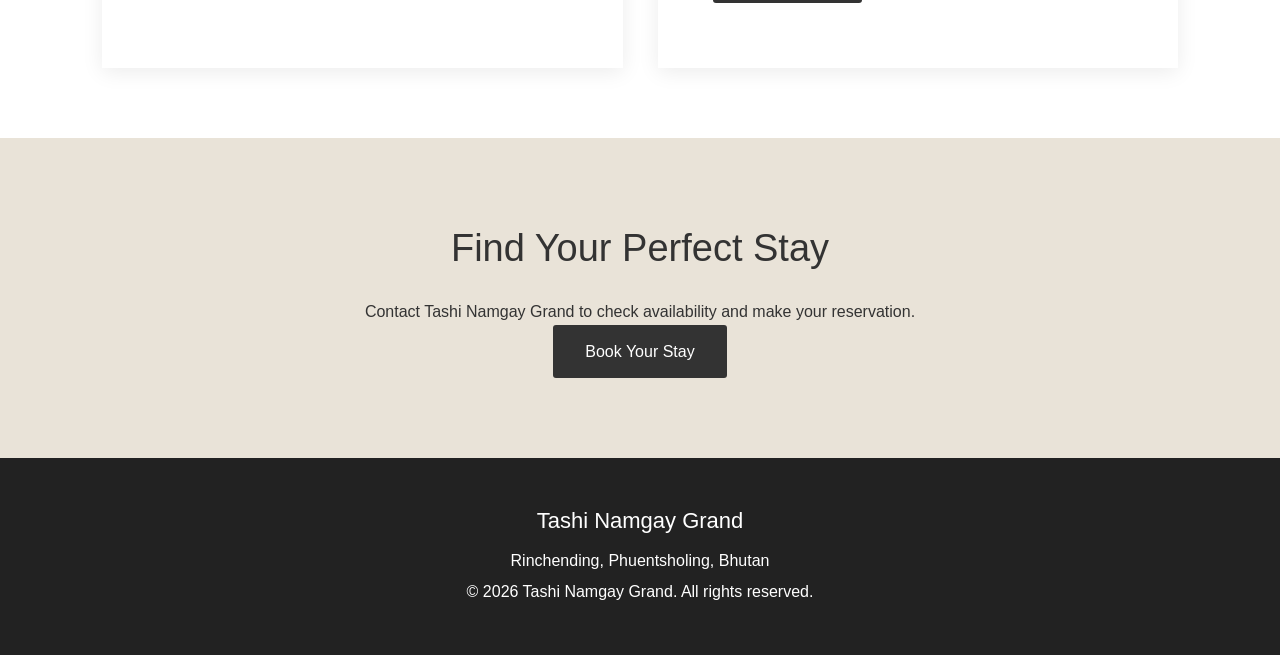
<file: rooms.html>
<!DOCTYPE html>
<html lang="en">

<head>
    <meta charset="UTF-8">
    <meta name="viewport" content="width=device-width, initial-scale=1.0">

    <title>Rooms | Tashi Namgay Grand</title>

    <link rel="stylesheet" href="style.css">
</head>

<body>

    <!-- Navigation -->
    <header>

        <div class="logo">
            Tashi Namgay Grand
        </div>

        <nav>
            <a href="index.html">Home</a>
            <a href="rooms.html">Rooms</a>
            <a href="facilities.html">Facilities</a>
            <a href="about.html">About Us</a>
            <a href="location.html">Location</a>
            <a href="bhutan-policy.html">Bhutan Policy</a>
            <a href="contact.html">Contact</a>
        </nav>

    </header>


    <!-- Rooms Page Header -->
    <section class="rooms-header">

        <h1>Our Rooms</h1>

        <p>
            Discover comfortable accommodation at Tashi Namgay Grand.
        </p>

    </section>


    <!-- Rooms -->
    <section class="rooms-page">

        <div class="room-grid">


            <!-- Deluxe Room -->
            <div class="room-card">

                <img src="images/deluxe-room-1.jpg" alt="Deluxe Room">

                <div class="room-content">

                    <h2>Deluxe Room</h2>

                    <p>
                        Comfortable accommodation designed for
                        a relaxing and enjoyable stay.
                    </p>

                    <a href="deluxe-room.html" class="button">
                        View Room
                    </a>

                </div>

            </div>


            <!-- Studio Apartment -->
            <div class="room-card">

                <img src="images/studio-apartment-1.jpg" alt="Studio Apartment">

                <div class="room-content">

                    <h2>Studio Apartment</h2>

                    <p>
                        A spacious accommodation option suitable
                        for longer stays and added comfort.
                    </p>

                    <a href="studio-apartment.html" class="button">
                        View Room
                    </a>

                </div>

            </div>


            <!-- Grand Deluxe Room -->
            <div class="room-card">

                <img src="images/grand-deluxe-1.jpg" alt="Grand Deluxe Room">

                <div class="room-content">

                    <h2>Grand Deluxe Room</h2>

                    <p>
                        Enhanced comfort with additional space
                        and amenities.
                    </p>

                    <a href="grand-deluxe.html" class="button">
                        View Room
                    </a>

                </div>

            </div>


            <!-- Suite Room -->
            <div class="room-card">

                <img src="images/suite-room-1.jpg" alt="Suite Room">

                <div class="room-content">

                    <h2>Suite Room</h2>

                    <p>
                        Our spacious accommodation for guests
                        seeking an elevated stay.
                    </p>

                    <a href="suite-room.html" class="button">
                        View Room
                    </a>

                </div>

            </div>


        </div>

    </section>


    <!-- Booking -->
    <section class="booking">

        <h2>Find Your Perfect Stay</h2>

        <p>
            Contact Tashi Namgay Grand to check availability
            and make your reservation.
        </p>

        <a href="contact.html" class="button">
            Book Your Stay
        </a>

    </section>


    <!-- Footer -->
    <footer>

        <h3>Tashi Namgay Grand</h3>

        <p>
            Rinchending, Phuentsholing, Bhutan
        </p>

        <p>
            © 2026 Tashi Namgay Grand. All rights reserved.
        </p>

    </footer>

</body>

</html>
</file>
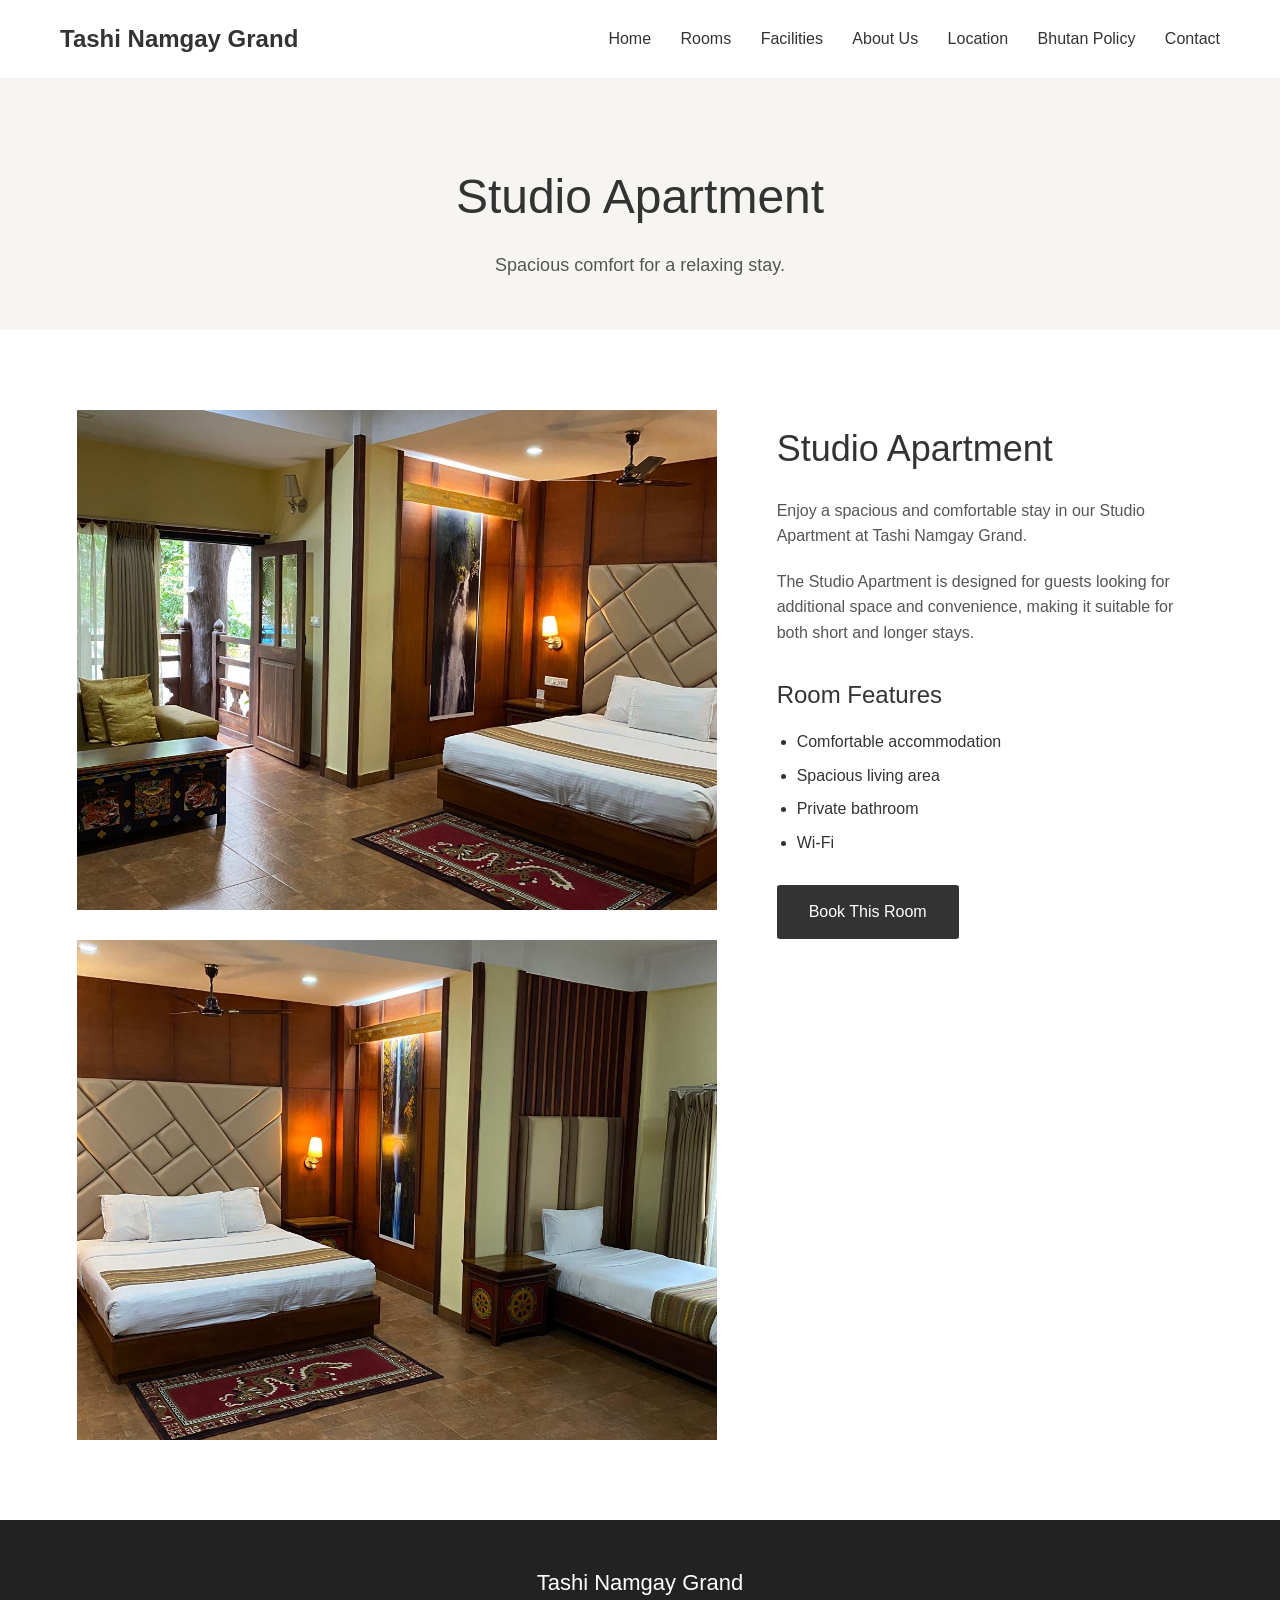
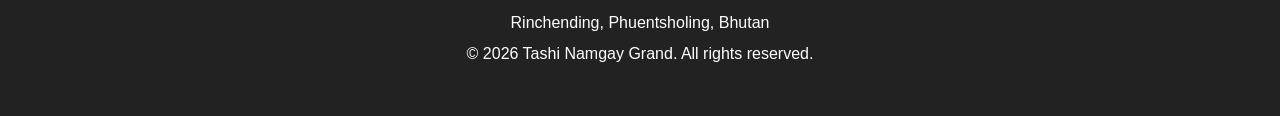
<file: studio-apartment.html>
<!DOCTYPE html>
<html lang="en">

<head>
    <meta charset="UTF-8">
    <meta name="viewport" content="width=device-width, initial-scale=1.0">

    <title>Studio Apartment | Tashi Namgay Grand</title>

    <link rel="stylesheet" href="style.css">
</head>

<body>

    <!-- Navigation -->
    <header>

        <div class="logo">
            Tashi Namgay Grand
        </div>

        <nav>
            <a href="index.html">Home</a>
            <a href="rooms.html">Rooms</a>
            <a href="#">Facilities</a>
            <a href="about.html">About Us</a>
            <a href="location.html">Location</a>
            <a href="bhutan-policy.html">Bhutan Policy</a>
            <a href="contact.html">Contact</a>
        </nav>

    </header>


    <!-- Room Header -->
    <section class="room-detail-header">

        <h1>Studio Apartment</h1>

        <p>
            Spacious comfort for a relaxing stay.
        </p>

    </section>


    <!-- Room Details -->
    <section class="room-detail">

        <div class="room-gallery">

            <img src="images/studio-apartment-1.jpg"
                 alt="Studio Apartment">

            <img src="images/studio-apartment-2.jpg"
                 alt="Studio Apartment">

        </div>


        <div class="room-description">

            <h2>Studio Apartment</h2>

            <p>
                Enjoy a spacious and comfortable stay in our
                Studio Apartment at Tashi Namgay Grand.
            </p>

            <p>
                The Studio Apartment is designed for guests
                looking for additional space and convenience,
                making it suitable for both short and longer stays.
            </p>

            <h3>Room Features</h3>

            <ul>
                <li>Comfortable accommodation</li>
                <li>Spacious living area</li>
                <li>Private bathroom</li>
                <li>Wi-Fi</li>
            </ul>

            <a href="contact.html" class="button">
                Book This Room
            </a>

        </div>

    </section>


    <!-- Footer -->
    <footer>

        <h3>Tashi Namgay Grand</h3>

        <p>
            Rinchending, Phuentsholing, Bhutan
        </p>

        <p>
            © 2026 Tashi Namgay Grand. All rights reserved.
        </p>

    </footer>

</body>

</html>
</file>
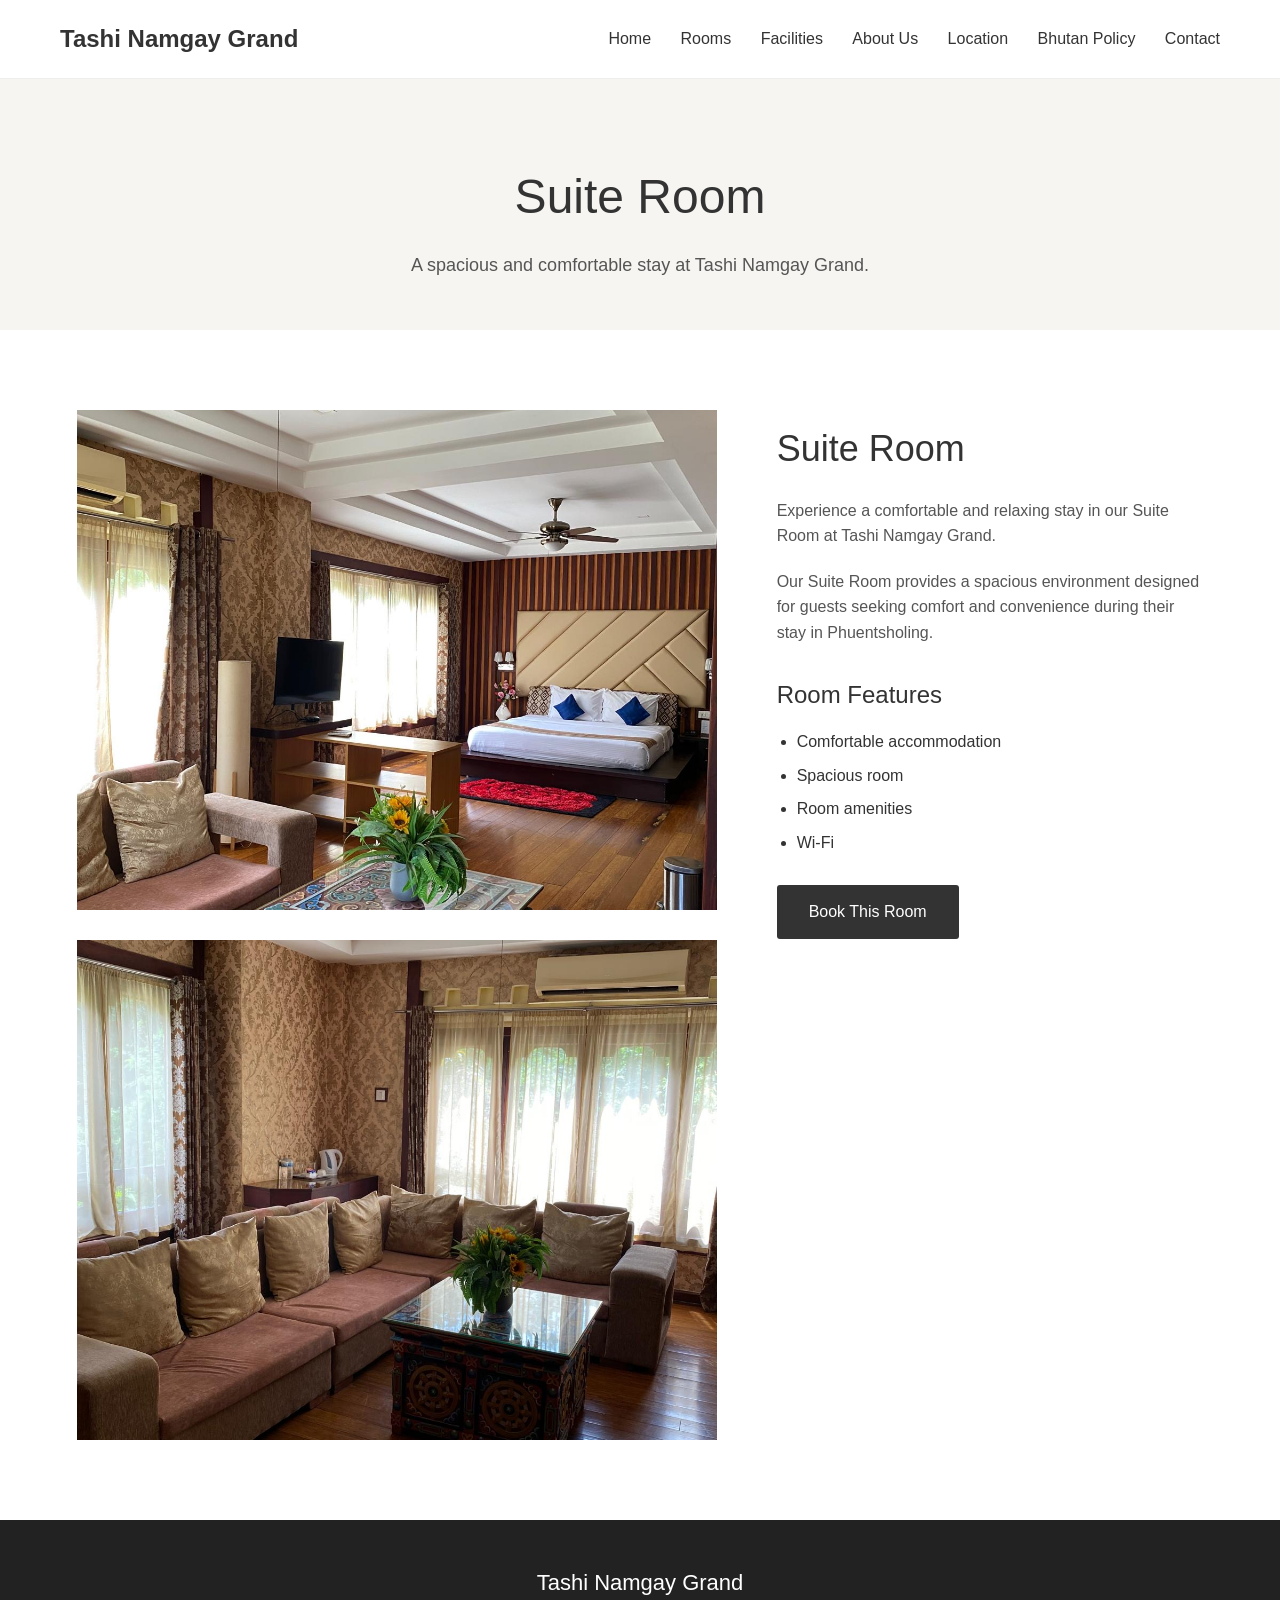
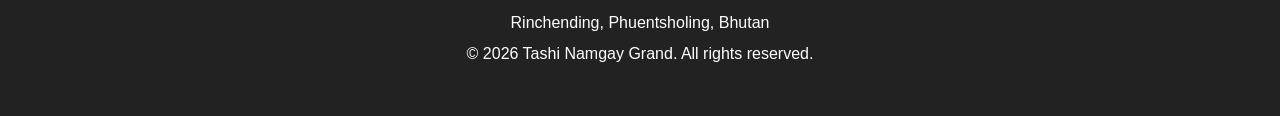
<file: suite-room.html>
<!DOCTYPE html>
<html lang="en">

<head>
    <meta charset="UTF-8">
    <meta name="viewport" content="width=device-width, initial-scale=1.0">

    <title>Suite Room | Tashi Namgay Grand</title>

    <link rel="stylesheet" href="style.css">
</head>

<body>

    <!-- Navigation -->
    <header>

        <div class="logo">
            Tashi Namgay Grand
        </div>

        <nav>
            <a href="index.html">Home</a>
            <a href="rooms.html">Rooms</a>
            <a href="#">Facilities</a>
            <a href="about.html">About Us</a>
            <a href="location.html">Location</a>
            <a href="bhutan-policy.html">Bhutan Policy</a>
            <a href="contact.html">Contact</a>
        </nav>

    </header>


    <!-- Room Header -->
    <section class="room-detail-header">

        <h1>Suite Room</h1>

        <p>
            A spacious and comfortable stay at Tashi Namgay Grand.
        </p>

    </section>


    <!-- Room Details -->
    <section class="room-detail">

        <!-- Photos -->
        <div class="room-gallery">

            <img src="images/suite-room-1.jpg"
                 alt="Suite Room">

            <img src="images/suite-room-2.jpg"
                 alt="Suite Room">

        </div>


        <!-- Information -->
        <div class="room-description">

            <h2>Suite Room</h2>

            <p>
                Experience a comfortable and relaxing stay in our
                Suite Room at Tashi Namgay Grand.
            </p>

            <p>
                Our Suite Room provides a spacious environment
                designed for guests seeking comfort and convenience
                during their stay in Phuentsholing.
            </p>

            <h3>Room Features</h3>

            <ul>
                <li>Comfortable accommodation</li>
                <li>Spacious room</li>
                <li>Room amenities</li>
                <li>Wi-Fi</li>
            </ul>

            <a href="contact.html" class="button">
                Book This Room
            </a>

        </div>

    </section>


    <!-- Footer -->
    <footer>

        <h3>Tashi Namgay Grand</h3>

        <p>
            Rinchending, Phuentsholing, Bhutan
        </p>

        <p>
            © 2026 Tashi Namgay Grand. All rights reserved.
        </p>

    </footer>

</body>

</html>
</file>
<file: style.css>
/* =========================
   BASIC SETTINGS
========================= */

* {
    margin: 0;
    padding: 0;
    box-sizing: border-box;
}

body {
    font-family: Arial, sans-serif;
    color: #333;
    line-height: 1.6;
}

h1,
h2,
h3 {
    font-weight: 500;
}

a {
    text-decoration: none;
}


/* =========================
   NAVIGATION
========================= */

header {
    background: white;
    padding: 20px 60px;

    display: flex;
    justify-content: space-between;
    align-items: center;

    border-bottom: 1px solid #eee;
}

.logo {
    font-size: 24px;
    font-weight: bold;
}

nav a {
    color: #333;
    margin-left: 25px;
}

nav a:hover {
    color: #8b6f47;
}


/* =========================
   HERO
========================= */

.hero {
    min-height: 75vh;

    position: relative;

    display: flex;
    justify-content: center;
    align-items: center;

    text-align: center;

    padding: 60px 20px;

    color: white;

    background-image:
        linear-gradient(rgba(0, 0, 0, 0.45), rgba(0, 0, 0, 0.45)),
        url("images/exterior.jpg");

    background-size: cover;
    background-position: center;
    background-repeat: no-repeat;
}

.hero-content {
    position: relative;
    z-index: 2;
}


/* =========================
   HERO LOGO
========================= */

.hero-logo {
    width: 90px;
    height: auto;

    display: block;

    margin: 0 auto 18px;
}


/* =========================
   HERO TEXT
========================= */

.hero h1 {
    font-size: 60px;
    margin: 15px 0;
}

.hero p {
    font-size: 20px;
    max-width: 650px;
    margin: 0 auto 30px;
}

.hero .location {
    font-size: 15px;
    letter-spacing: 2px;
    text-transform: uppercase;
}


/* =========================
   BUTTON
========================= */

.button {
    display: inline-block;

    padding: 14px 32px;

    background: #333;
    color: white;

    border-radius: 3px;

    transition: 0.3s;
}

.button:hover {
    opacity: 0.8;
}


/* =========================
   GENERAL SECTIONS
========================= */

.welcome,
.rooms,
.information,
.booking {
    padding: 80px 8%;
    text-align: center;
}

.welcome h2,
.rooms h2,
.information h2,
.booking h2 {
    font-size: 38px;
    margin-bottom: 20px;
}

.welcome p {
    max-width: 750px;
    margin: auto;
}


/* =========================
   ROOMS
========================= */

.rooms {
    background: #f7f5f1;
}

.room-list {
    margin-top: 45px;

    display: grid;

    grid-template-columns: repeat(4, 1fr);

    gap: 25px;
}

.room-card {
    background: white;

    padding: 35px 25px;

    min-height: 220px;

    display: flex;
    flex-direction: column;
    justify-content: center;

    box-shadow: 0 3px 15px rgba(0, 0, 0, 0.05);
}

.room-card h3 {
    font-size: 23px;
    margin-bottom: 15px;
}

.room-card p {
    margin-bottom: 20px;
}

.room-card a {
    color: #8b6f47;
    font-weight: bold;
}


/* =========================
   INFORMATION
========================= */

.information-list {
    margin-top: 40px;

    display: grid;

    grid-template-columns: repeat(3, 1fr);

    gap: 40px;
}

.information-list h3 {
    margin-bottom: 10px;
    font-size: 22px;
}


/* =========================
   BOOKING
========================= */

.booking {
    background: #e9e3d8;
}


/* =========================
   FOOTER
========================= */

footer {
    background: #222;
    color: white;

    text-align: center;

    padding: 45px 20px;
}

footer h3 {
    font-size: 22px;
    margin-bottom: 10px;
}

footer p {
    margin: 5px 0;
}


/* =========================
   MOBILE
========================= */

@media (max-width: 900px) {

    header {
        padding: 20px;
        flex-direction: column;
    }

    nav {
        margin-top: 15px;
        text-align: center;
    }

    nav a {
        margin: 5px 8px;
        display: inline-block;
    }

    .hero h1 {
        font-size: 45px;
    }

    .room-list {
        grid-template-columns: repeat(2, 1fr);
    }

    .information-list {
        grid-template-columns: 1fr;
    }
}


@media (max-width: 600px) {

    .hero {
        min-height: 70vh;
    }

    .hero h1 {
        font-size: 36px;
    }

    .hero p {
        font-size: 17px;
    }

    .hero-logo {
        width: 70px;
    }

    .room-list {
        grid-template-columns: 1fr;
    }

    .welcome,
    .rooms,
    .information,
    .booking {
        padding: 60px 25px;
    }

}/* =========================
   ROOMS PAGE
========================= */

.rooms-header {
    text-align: center;
    padding: 80px 20px 50px;
    background: #f7f5f1;
}

.rooms-header h1 {
    font-size: 48px;
    margin-bottom: 15px;
}

.rooms-header p {
    font-size: 18px;
}


.rooms-page {
    padding: 70px 8%;
}


.room-grid {
    display: grid;
    grid-template-columns: repeat(2, 1fr);
    gap: 35px;
}


.room-card {
    background: white;
    overflow: hidden;

    box-shadow: 0 4px 20px rgba(0, 0, 0, 0.08);

    transition: transform 0.3s ease;
}


.room-card:hover {
    transform: translateY(-5px);
}


.room-card > img {
    width: 100%;
    height: 300px;

    object-fit: cover;

    display: block;
}


.room-content {
    padding: 30px;
}


.room-content h2 {
    font-size: 28px;
    margin-bottom: 12px;
}


.room-content p {
    margin-bottom: 25px;
    color: #555;
}


/* =========================
   ROOMS PAGE MOBILE
========================= */

@media (max-width: 700px) {

    .room-grid {
        grid-template-columns: 1fr;
    }

    .rooms-header h1 {
        font-size: 38px;
    }

    .room-card > img {
        height: 250px;
    }

} /* =========================
   ROOM DETAIL PAGE
========================= */

.room-detail-header {
    text-align: center;
    padding: 80px 20px 50px;
    background: #f7f5f1;
}

.room-detail-header h1 {
    font-size: 48px;
    margin-bottom: 15px;
}

.room-detail-header p {
    font-size: 18px;
    color: #555;
}


.room-detail {
    padding: 80px 6%;

    display: grid;

    grid-template-columns: 1.5fr 1fr;

    gap: 60px;

    align-items: start;
}


/* TWO PHOTOS ONE ABOVE THE OTHER */

.room-gallery {
    display: flex;

    flex-direction: column;

    gap: 30px;
}


.room-gallery img {
    width: 100%;

    height: 500px;

    object-fit: cover;

    display: block;
}


/* ROOM INFORMATION */

.room-description {
    padding-top: 10px;
}

.room-description h2 {
    font-size: 36px;

    margin-bottom: 20px;
}

.room-description p {
    margin-bottom: 20px;

    color: #555;
}

.room-description h3 {
    font-size: 24px;

    margin: 30px 0 15px;
}

.room-description ul {
    margin-bottom: 30px;

    padding-left: 20px;
}

.room-description li {
    margin-bottom: 8px;
}


/* MOBILE */

@media (max-width: 800px) {

    .room-detail {
        grid-template-columns: 1fr;

        padding: 60px 25px;
    }

    .room-gallery {
        display: flex;

        flex-direction: column;

        gap: 20px;
    }

    .room-gallery img {
        height: 350px;
    }

    .room-detail-header h1 {
        font-size: 38px;
    }

} /* =========================
   FACILITIES PAGE
========================= */

.facilities-header {
    text-align: center;

    padding: 80px 20px 60px;

    background: #f7f5f1;
}

.facilities-header h1 {
    font-size: 48px;

    margin-bottom: 15px;
}

.facilities-header p {
    font-size: 18px;

    color: #555;
}


.facilities-page {
    padding: 80px 8%;
}


.facility-grid {
    display: grid;

    grid-template-columns: repeat(4, 1fr);

    gap: 25px;
}


.facility-card {
    background: white;

    padding: 40px 25px;

    min-height: 250px;

    text-align: center;

    box-shadow: 0 3px 15px rgba(0, 0, 0, 0.06);

    transition: 0.3s;
}


.facility-card:hover {
    transform: translateY(-5px);

    box-shadow: 0 8px 25px rgba(0, 0, 0, 0.10);
}


.facility-icon {
    font-size: 40px;

    margin-bottom: 20px;
}


.facility-card h2 {
    font-size: 24px;

    margin-bottom: 15px;
}


.facility-card p {
    color: #555;
}


/* Facilities Mobile */

@media (max-width: 1000px) {

    .facility-grid {
        grid-template-columns: repeat(2, 1fr);
    }

}


@media (max-width: 600px) {

    .facilities-header h1 {
        font-size: 38px;
    }

    .facilities-page {
        padding: 60px 25px;
    }

    .facility-grid {
        grid-template-columns: 1fr;
    }

} .facility-card img {
    width: 100%;
    height: 220px;
    object-fit: cover;
    display: block;
    margin-bottom: 20px;
} /* =========================
   CONTACT PAGE
========================= */

.contact-header {
    text-align: center;
    padding: 80px 20px 60px;
    background: #f7f5f1;
}

.contact-header h1 {
    font-size: 48px;
    margin-bottom: 15px;
}

.contact-header p {
    font-size: 18px;
    color: #555;
}


.contact-page {
    padding: 80px 15%;
}


.contact-content {
    max-width: 750px;
    margin: 0 auto;
}


.contact-content h2 {
    font-size: 32px;
    margin-bottom: 10px;
}


.contact-item {
    margin-top: 35px;
}


.contact-item h3 {
    font-size: 22px;
    margin-bottom: 8px;
}


.contact-item a {
    color: #8b6f47;
    font-size: 18px;
} /* =========================
   ABOUT PAGE
========================= */

.about-header {
    text-align: center;

    padding: 80px 20px 60px;

    background: #f7f5f1;
}

.about-header h1 {
    font-size: 48px;

    margin-bottom: 15px;
}

.about-header p {
    font-size: 18px;

    color: #555;
}


/* About Introduction */

.about-introduction {
    padding: 80px 8%;

    display: grid;

    grid-template-columns: 1fr 1fr;

    gap: 60px;

    align-items: center;
}


.about-image img {
    width: 100%;

    height: 450px;

    object-fit: cover;
}


.about-text h2 {
    font-size: 38px;

    margin-bottom: 25px;
}


.about-text p {
    margin-bottom: 20px;

    color: #555;
}


/* Why Stay */

.why-stay {
    padding: 80px 8%;

    background: #f7f5f1;

    text-align: center;
}


.why-stay h2 {
    font-size: 38px;

    margin-bottom: 45px;
}


.why-grid {
    display: grid;

    grid-template-columns: repeat(3, 1fr);

    gap: 30px;
}


.why-card {
    background: white;

    padding: 40px 30px;

    min-height: 200px;

    box-shadow: 0 3px 15px rgba(0, 0, 0, 0.05);
}


.why-card h3 {
    font-size: 23px;

    margin-bottom: 15px;
}


.why-card p {
    color: #555;
}


/* About Rooms */

.about-rooms {
    text-align: center;

    padding: 80px 20px;
}


.about-rooms h2 {
    font-size: 38px;

    margin-bottom: 15px;
}


.about-rooms p {
    margin-bottom: 30px;

    color: #555;
}


/* Mobile */

@media (max-width: 800px) {

    .about-introduction {
        grid-template-columns: 1fr;

        gap: 40px;
    }

    .about-image img {
        height: 350px;
    }

    .why-grid {
        grid-template-columns: 1fr;
    }

} /* =========================
   LOBBY SECTION
========================= */

.lobby-section {
    padding: 80px 8%;

    display: grid;

    grid-template-columns: 1fr 1fr;

    gap: 60px;

    align-items: center;

    background: #f7f5f1;
}


.lobby-image img {
    width: 100%;

    height: 400px;

    object-fit: cover;
}


.lobby-text {
    padding: 20px;
}


.lobby-text h2 {
    font-size: 36px;

    margin-bottom: 25px;
}


.lobby-text p {
    color: #555;

    margin-bottom: 20px;
}


@media (max-width: 800px) {

    .lobby-section {
        grid-template-columns: 1fr;

        gap: 30px;
    }

    .lobby-image img {
        height: 350px;
    }

} /* =========================
   LOCATION PAGE
========================= */

.location-header {
    text-align: center;

    padding: 80px 20px 60px;

    background: #f7f5f1;
}

.location-header h1 {
    font-size: 48px;

    margin-bottom: 15px;
}

.location-header p {
    font-size: 18px;

    color: #555;
}


.location-page {
    padding: 80px 8%;

    display: grid;

    grid-template-columns: 1fr 1fr;

    gap: 60px;

    align-items: center;
}


.location-content h2 {
    font-size: 36px;

    margin-bottom: 15px;
}

.location-content > p {
    color: #555;

    margin-bottom: 20px;
}


.location-details {
    margin: 35px 0;
}

.location-details h3 {
    font-size: 22px;

    margin-bottom: 10px;
}


.location-image img {
    width: 100%;

    height: 450px;

    object-fit: cover;
}


@media (max-width: 800px) {

    .location-page {
        grid-template-columns: 1fr;
    }

    .location-image img {
        height: 350px;
    }

} /* =========================
   BHUTAN POLICY PAGE
========================= */

.bhutan-policy-header {
    text-align: center;

    padding: 80px 20px 60px;

    background: #f7f5f1;
}

.bhutan-policy-header h1 {
    font-size: 48px;

    margin-bottom: 15px;
}

.bhutan-policy-header p {
    font-size: 18px;

    color: #555;
}


/* Introduction */

.bhutan-policy-intro {
    max-width: 850px;

    margin: auto;

    padding: 80px 25px;

    text-align: center;
}

.bhutan-policy-intro h2 {
    font-size: 36px;

    margin-bottom: 25px;
}

.bhutan-policy-intro p {
    color: #555;

    margin-bottom: 18px;
}


/* Policy Sections */

.policy-section {
    padding: 80px 8%;

    background: white;
}

.policy-section h2 {
    text-align: center;

    font-size: 38px;

    margin-bottom: 45px;
}


/* Indian Section */

.indian-section {
    background: #f7f5f1;
}


/* Policy Grid */

.policy-grid {
    display: grid;

    grid-template-columns: repeat(2, 1fr);

    gap: 30px;

    max-width: 1100px;

    margin: auto;
}


/* Policy Cards */

.policy-card {
    background: white;

    padding: 35px;

    border: 1px solid #eee;

    box-shadow: 0 3px 15px rgba(0, 0, 0, 0.04);
}

.indian-section .policy-card {
    background: white;
}


.policy-number {
    color: #8b6f47;

    font-size: 14px;

    font-weight: bold;

    letter-spacing: 2px;

    margin-bottom: 12px;
}


.policy-card h3 {
    font-size: 24px;

    margin-bottom: 15px;
}


.policy-card p {
    color: #555;

    margin-bottom: 15px;
}


/* Important Notice */

.policy-notice {
    max-width: 900px;

    margin: 80px auto;

    padding: 45px;

    background: #e9e3d8;

    text-align: center;
}

.policy-notice h2 {
    font-size: 32px;

    margin-bottom: 20px;
}

.policy-notice p {
    color: #555;

    margin-bottom: 15px;
}


/* Mobile */

@media (max-width: 800px) {

    .policy-grid {
        grid-template-columns: 1fr;
    }

    .bhutan-policy-header h1 {
        font-size: 38px;
    }

    .policy-section {
        padding: 60px 25px;
    }

    .policy-notice {
        margin: 60px 25px;

        padding: 35px 25px;
    }

}
</file>
